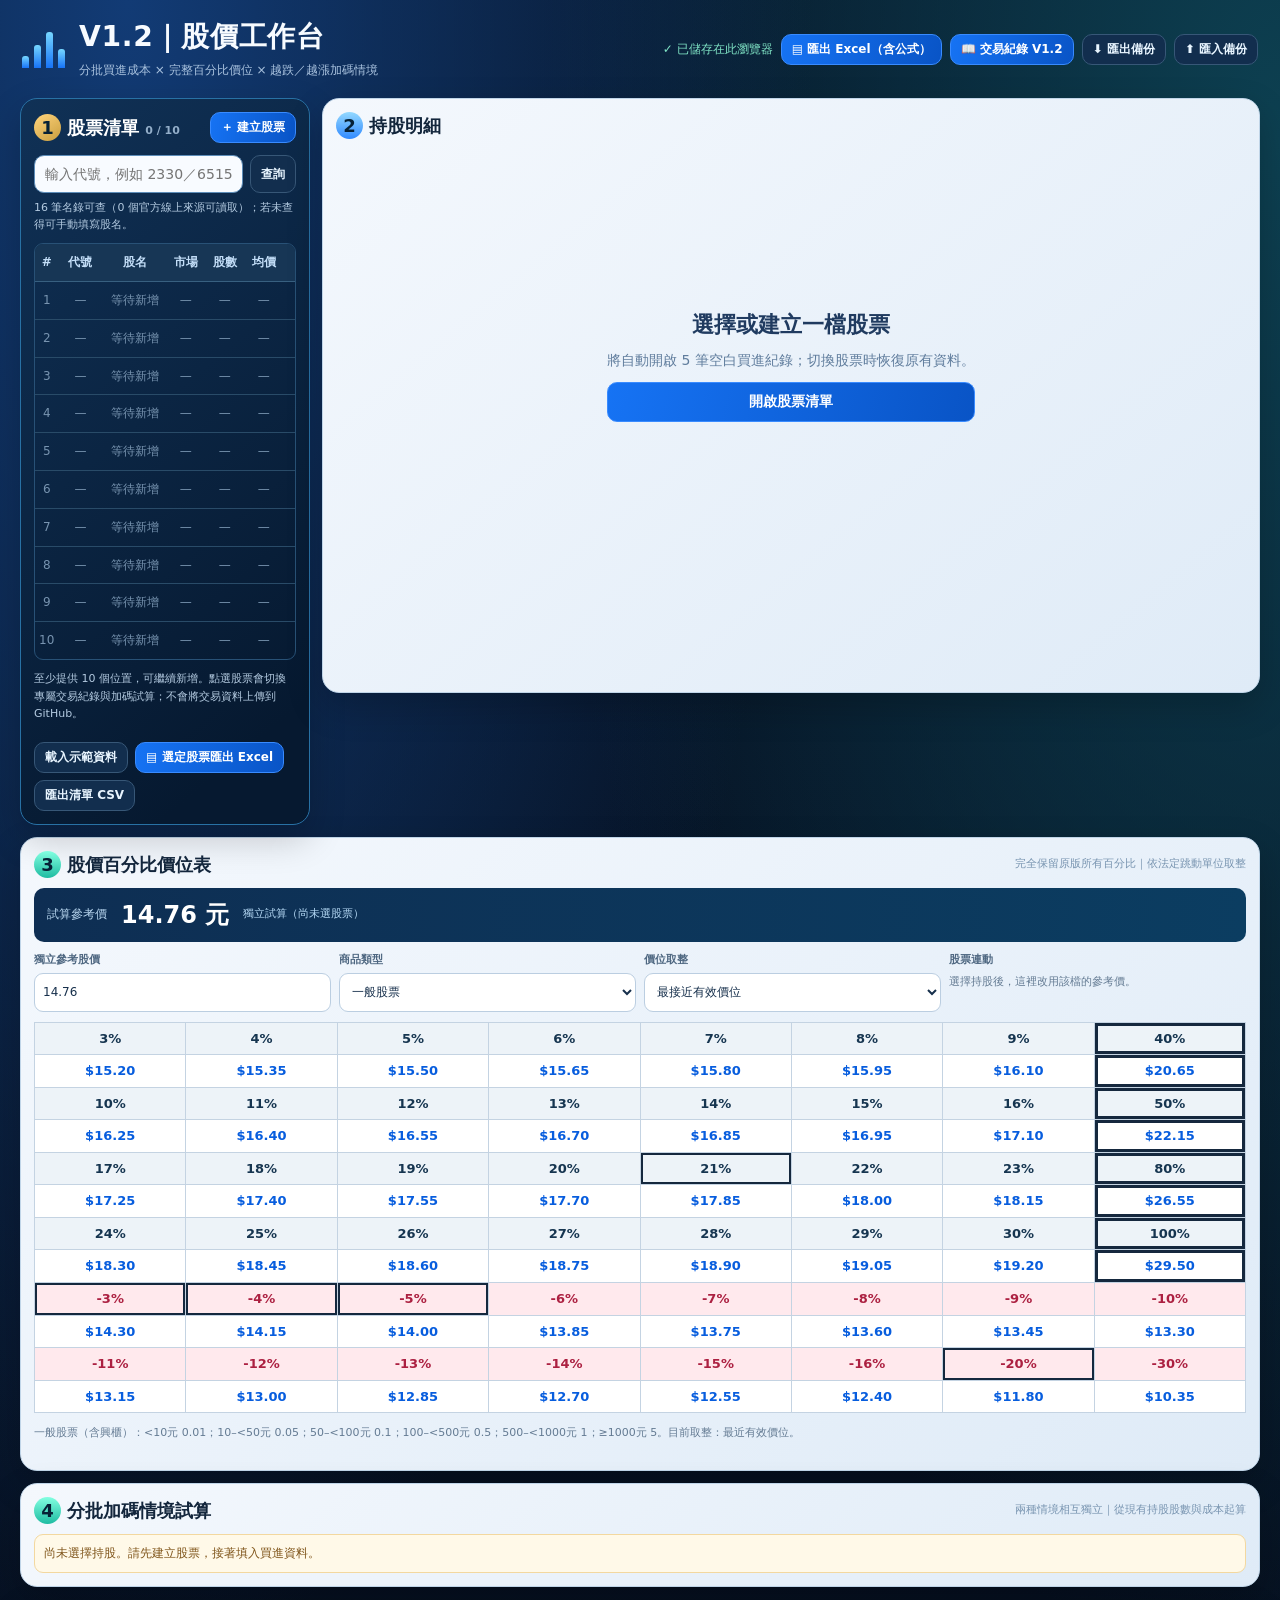
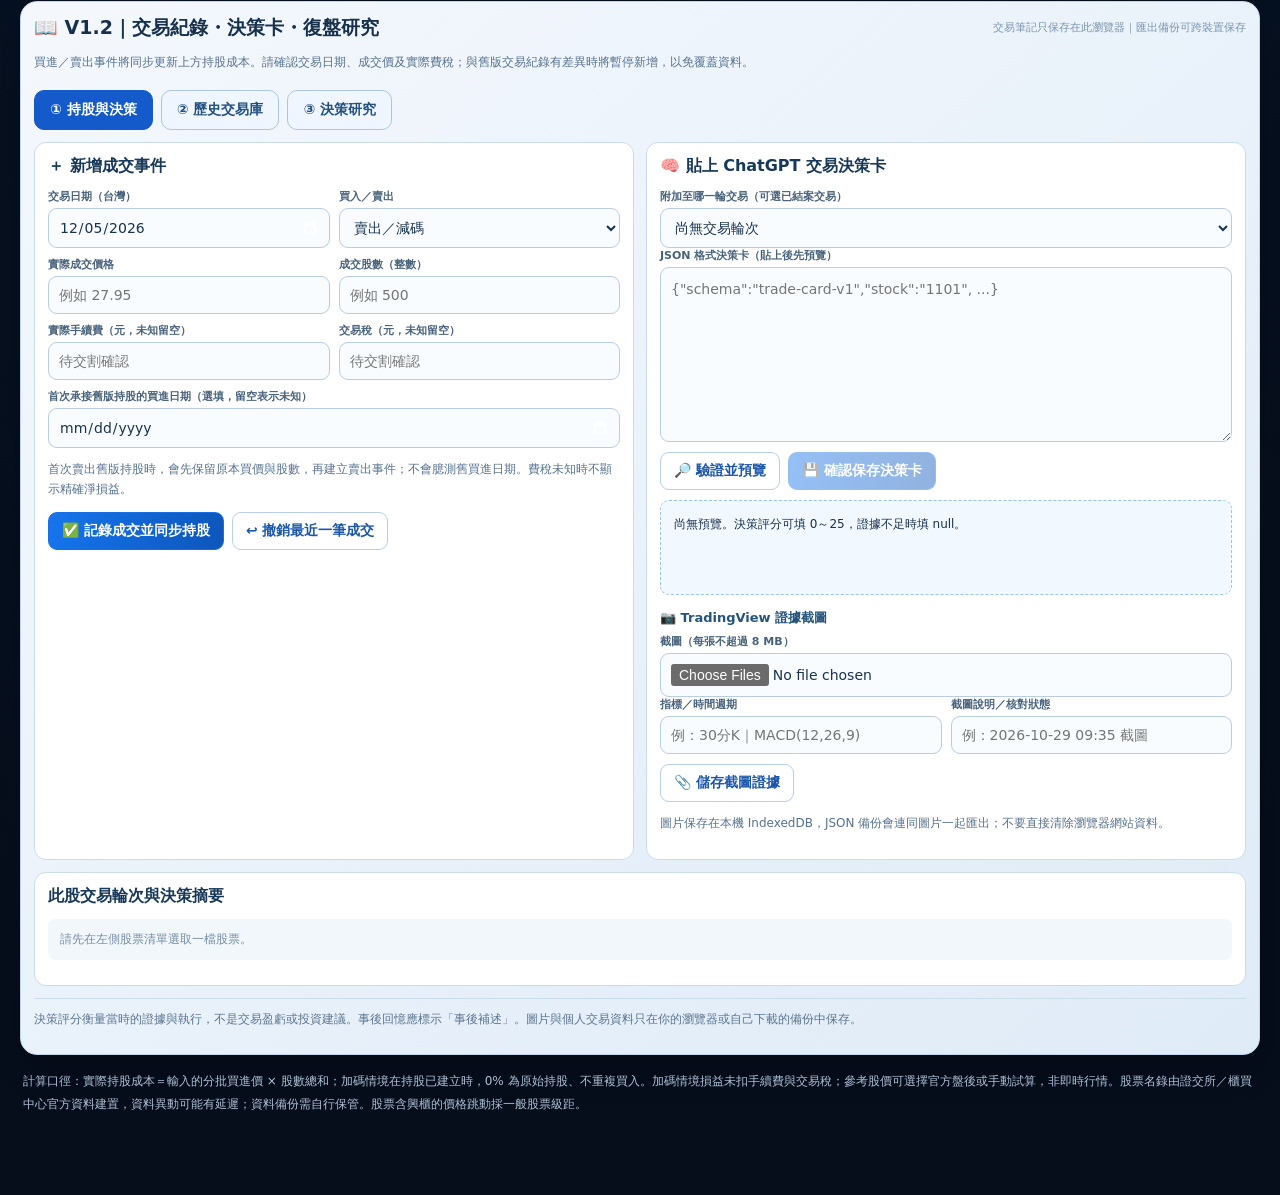
<file: index.html>
<!doctype html>
<html lang="zh-Hant">
<head>
<meta charset="utf-8">
<meta name="viewport" content="width=device-width, initial-scale=1, viewport-fit=cover">
<meta name="theme-color" content="#081426">
<meta name="description" content="台股持股管理、分批買進加權成本與漲跌百分比模擬工作台">
<title>V1.2 股價工作台｜交易紀錄・決策卡・復盤研究</title>
<style>
:root{color-scheme:dark;--bg:#061021;--navy:#102846;--deep:#08182e;--slate:#193755;--line:#254766;--accent:#57b6ff;--blue:#0867e8;--green:#10d49f;--red:#ff6676;--ink:#13263c;--mute:#7894b0;--white:#f7fbff;--light:#eaf2fc;--card:#fff;--cell:#edf3fa;--radius:17px;--shadow:0 14px 36px #0003}
*{box-sizing:border-box}html{scroll-behavior:smooth}body{margin:0;background:radial-gradient(ellipse at 10% 0%,#123b75 0%,transparent 42%),radial-gradient(ellipse at 100% 5%,#0d4051 0%,transparent 41%),linear-gradient(165deg,#07162a,#060d1b 90%);color:var(--white);font-family:Inter,"Noto Sans TC","PingFang TC","Microsoft JhengHei",system-ui,sans-serif;font-size:14px;font-variant-numeric:tabular-nums;min-height:100vh}
button,input,select{font:inherit}button{cursor:pointer}button:disabled{cursor:not-allowed;opacity:.5}input,select{min-width:0}.shell{max-width:1560px;margin:auto;padding:18px 20px 65px}.topbar{display:flex;align-items:center;justify-content:space-between;gap:18px;padding:0 2px 18px}.brand{display:flex;align-items:center;gap:14px}.logo{display:flex;align-items:end;gap:5px;height:38px}.logo i{display:block;width:7px;border-radius:3px 3px 0 0;background:linear-gradient(#76d7ff,#1773f7)}.logo i:nth-child(1){height:12px}.logo i:nth-child(2){height:23px}.logo i:nth-child(3){height:36px}.logo i:nth-child(4){height:19px}h1{font-size:clamp(21px,2.2vw,30px);margin:0;font-weight:850;letter-spacing:.025em}.tagline{margin:5px 0 0;color:#aac3df;font-size:12px;line-height:1.6}.top-actions{display:flex;align-items:center;gap:8px;flex-wrap:wrap;justify-content:flex-end}.btn{border:1px solid #375777;background:#122e4e;color:#e8f5ff;border-radius:10px;padding:10px 14px;font-weight:750;min-height:39px;transition:.15s}.btn:hover{filter:brightness(1.17)}.btn.primary{background:linear-gradient(105deg,#1673f4,#0954c6);border-color:#398bff;color:white}.btn.ghost{background:#fff;border-color:#ccdcf0;color:#2157aa}.btn.soft{background:#e6f1ff;color:#1557ac;border-color:#a1c8ff}.btn.warn{border-color:#f2b9c0;color:#b4233a;background:#fff4f5}.btn.small{padding:6px 10px;min-height:31px;font-size:12px}.saving{font-size:12px;color:#80e5c6;white-space:nowrap}.dashboard{display:grid;grid-template-columns:minmax(280px,330px) minmax(0,1fr);gap:12px;align-items:start}.dark-panel{background:linear-gradient(140deg,#103156,#061930 87%);border:1px solid #2871a4;border-radius:var(--radius);box-shadow:var(--shadow);min-width:0}.light-panel{background:linear-gradient(140deg,#f4f8fd,#dfebf7);border:1px solid #c0d5e8;color:var(--ink);border-radius:var(--radius);padding:13px;min-width:0;box-shadow:var(--shadow)}.panel-head{display:flex;align-items:center;justify-content:space-between;gap:8px;flex-wrap:wrap;margin-bottom:12px}.panel-head h2,.panel-head h3{font-size:18px;margin:0;font-weight:850}.panel-head small{font-size:11px;color:var(--mute);line-height:1.5}.panel-head .subtle{color:#94afca}.number-badge{display:inline-grid;place-items:center;border-radius:50%;width:27px;height:27px;color:#062136;font-weight:900;background:linear-gradient(145deg,#ffd47d,#c99e3e);margin-right:6px}.number-badge.blue{background:linear-gradient(#94d9ff,#3089ff)}.number-badge.teal{background:linear-gradient(#83ffe1,#1ebca2)}.number-badge.rose{background:linear-gradient(#ffacb8,#ee6782)}
.watchlist{padding:13px;min-height:595px}.watchlist .panel-head h2{color:white}.searchline{display:flex;gap:7px;margin-bottom:7px}.lookup{flex:1;min-width:0;border-radius:10px;background:#f8fbff;border:1px solid #5d8db9;color:#122d4a;padding:10px;font-size:14px}.market-line{color:#b4cbe1;min-height:29px;font-size:11px;line-height:1.5}.watch-scroll{overflow-x:auto;max-width:100%;border-radius:9px;border:1px solid #285176}.watch-table{width:100%;border-collapse:collapse;table-layout:fixed;font-size:12px}.watch-table th{background:#173655;color:#c3def8;border-bottom:1px solid #386080}.watch-table td,.watch-table th{padding:10px 3px;text-align:center;overflow-wrap:anywhere;line-height:1.4}.watch-table tr{border-bottom:1px solid #294b68}.watch-table tr:last-child{border:0}.watch-table tbody tr[data-stock-id]{cursor:pointer}.watch-table tbody tr[data-stock-id]:hover{background:#1d4772}.watch-table tr.selected{background:linear-gradient(90deg,#0e6bee,#174eaa)}.watch-table td.name{font-weight:750}.watch-table .empty-slot{color:#7894b0}.icon-btn{background:transparent;color:inherit;border:0;font-size:15px;padding:4px;min-width:22px}.icon-btn:hover{color:#ff9ea8}.meta{font-size:11px;color:#b4cbe1;line-height:1.6;margin-top:10px}.muted{color:var(--mute)}.right-column{min-width:0}.detail{min-height:595px}.detail-grid{display:grid;grid-template-columns:minmax(175px,.65fr) minmax(0,1.3fr) minmax(175px,.75fr);gap:9px}.section-box{background:#fff;border:1px solid #c7d7e6;border-radius:12px;overflow:hidden;min-width:0}.section-top{padding:9px 10px;font-size:13px;font-weight:850;background:linear-gradient(95deg,#0b2e56,#0c496a);color:white}.summary-box{background:linear-gradient(135deg,#072a50,#0b2442);color:white;border:1px solid #21628b}.summary-box .section-top{background:transparent;color:#a2e5ff}.summary-inner{padding:10px}.summary-number{font-size:24px;font-weight:900;margin:8px 0 3px;overflow-wrap:anywhere}.summary-sub{font-size:12px;color:#b3cbe1;line-height:1.6}.stat-list{display:grid;gap:8px;padding:10px}.stat-row{display:flex;justify-content:space-between;align-items:baseline;gap:10px;padding-bottom:8px;border-bottom:1px solid #e0e9f3}.stat-row:last-child{border:0}.stat-row strong{font-size:16px;text-align:right}.stat-row span{color:#54708a;font-size:12px}.stat-row .gain{color:#007f63}.stat-row .loss{color:#d92d42}.purchase-wrap{padding:8px}.purchase-table{border-collapse:collapse;width:100%;table-layout:fixed;text-align:center;color:#17304c;font-size:12px}.purchase-table th{background:#e4edf7;color:#2b4663}.purchase-table th,.purchase-table td{border:1px solid #cbdbea;padding:5px 3px;overflow-wrap:anywhere}.purchase-table input{width:100%;padding:7px 5px;border:1px solid #bed0e2;border-radius:6px;background:#fbfdff;color:#1a3552;text-align:right;font-size:13px}.purchase-table input:focus,.field input:focus,.field select:focus{outline:2px solid #54a9f6;outline-offset:1px}.purchase-table .disabled-cost{color:#4d6880;font-weight:750;font-size:11px}.tools-row{display:flex;gap:7px;flex-wrap:wrap;align-items:center;padding:8px 0 0}.field-grid{display:grid;grid-template-columns:1.1fr .85fr 1.1fr .85fr;gap:9px;margin-bottom:12px}.field{display:flex;flex-direction:column;gap:5px;min-width:0}.field span{font-size:11px;color:#4e6781;font-weight:750;line-height:1.35}.field input,.field select{min-width:0;max-width:100%;width:100%;padding:10px 9px;border:1px solid #bbcee1;background:#fff;color:#17304c;border-radius:9px;font-size:14px;min-height:39px}.field.inline{flex-direction:row;align-items:center}.field.inline span{min-width:55px}.stock-title{display:flex;align-items:center;gap:9px;flex-wrap:wrap;font-size:20px;font-weight:900}.badge{padding:4px 7px;border-radius:7px;background:#d9eaff;color:#1453ad;font-size:11px}.badge.emerge{background:#fdf0c8;color:#7b5b04}.badge.etf{background:#d9f7ec;color:#047857}.section-note{font-size:11px;line-height:1.65;color:#647b93;min-height:22px}.select-empty{height:430px;display:grid;place-content:center;text-align:center;gap:12px;color:#607d9d;padding:20px}.select-empty strong{font-size:22px;color:#203b60}.flat-actions{display:flex;gap:8px;flex-wrap:wrap;margin-top:10px}
.calculator,.simulators{margin-top:12px}.calculator .panel-head,.simulators .panel-head{margin:0 0 10px}.price-hero{display:flex;align-items:center;gap:14px;flex-wrap:wrap;padding:11px 13px;background:linear-gradient(92deg,#0e2e53,#0b3d61);border-radius:10px;color:white;margin-bottom:11px}.hero-label{font-size:12px;color:#bbd9f2}.hero-price{font-size:24px;font-weight:900}.hero-desc{font-size:11px;color:#b5d9f5;line-height:1.5}.controlstrip{display:grid;grid-template-columns:repeat(4,minmax(0,1fr));gap:8px;margin-bottom:10px}.controlstrip .field input,.controlstrip .field select{font-size:12px;padding:8px}.pct-matrix{width:100%;border-collapse:collapse;table-layout:fixed;color:#163550;font-size:13px}.pct-matrix td{border:1px solid #c4d3e2;text-align:center;padding:7px 3px;min-width:0;overflow-wrap:anywhere;line-height:1.35}.pct-matrix tr:nth-child(4n+1) td,.pct-matrix tr:nth-child(4n+3) td{background:#edf3f8}.pct-matrix .up-head{background:#eef4fb;font-weight:850}.pct-matrix .down-head{background:#ffe9ed!important;color:#ac2041;font-weight:850}.pct-matrix .pct-price{color:#075dde;font-weight:850;background:#fff}.pct-matrix .focus{box-shadow:inset 0 0 0 2px #15283e}.pct-matrix .special{box-shadow:inset 0 0 0 3px #15283e}.pct-mobile{display:none}.pct-group-title{font-size:12px;font-weight:900;margin:10px 0 7px;color:#324f6d}.pct-cards{display:grid;grid-template-columns:repeat(4,minmax(0,1fr));gap:5px}.pct-card{border:1px solid #c7d6e6;border-radius:7px;overflow:hidden;text-align:center;min-width:0;background:white}.pct-card .pc-head{background:#e8f1fb;color:#204563;font-weight:800;padding:6px 2px;font-size:12px}.pct-card .pc-price{font-size:13px;font-weight:850;color:#0565e3;padding:7px 2px;overflow-wrap:anywhere}.pct-card.down .pc-head{background:#ffe5ea;color:#a42644}.pct-card.focus{outline:2px solid #253b55}.pct-card.special{outline:2px solid #253b55}
.simulator-grid{display:grid;grid-template-columns:repeat(2,minmax(0,1fr));gap:10px}.sim-panel{min-width:0;border:1px solid #cbdce9;border-radius:13px;overflow:hidden;background:white}.sim-header{display:flex;gap:9px;align-items:center;justify-content:space-between;padding:10px;flex-wrap:wrap;color:#0c3b46;background:linear-gradient(90deg,#d2f9f0,#effffc)}.sim-header.up{background:linear-gradient(90deg,#ffe5ed,#fff7f9);color:#893048}.sim-header strong{font-size:16px}.sim-header small{display:block;font-size:11px;margin-top:3px;line-height:1.45;color:#587387}.sim-toolbar{display:grid;grid-template-columns:1fr 1fr;gap:8px;padding:9px;background:#f5f9fd}.sim-toolbar .field input{font-size:12px;padding:7px}.scenario-scroller{max-width:100%;overflow-x:auto;border-top:1px solid #d2dfea;scrollbar-color:#8caecf #edf2f7;scrollbar-width:thin}.scenario-table{min-width:890px;width:100%;border-collapse:collapse;table-layout:fixed;color:#17304d;font-size:12px}.scenario-table th,.scenario-table td{border:1px solid #d5e1ec;padding:7px 4px;text-align:center;line-height:1.35;overflow-wrap:anywhere}.scenario-table th{background:#e5eff8;color:#183e5f;font-weight:800}.scenario-table th.group-header{background:#d5e3f2}.scenario-table .sticky-first{position:sticky;left:0;z-index:1;background:#f5f9fc}.scenario-table th.sticky-first{background:#dceaf5;z-index:2}.scenario-table .sticky-second{position:sticky;left:46px;z-index:1;background:#f5f9fc}.scenario-table th.sticky-second{background:#dceaf5;z-index:2}.scenario-table .gain{color:#008b68;font-weight:800}.scenario-table .loss{color:#d82d43;font-weight:800}.scenario-table .zero{color:#475569}.scenario-table tbody tr:hover td{background:#f2f8ff}.sim-cards{display:none;padding:8px}.sim-card{border:1px solid #cfdeec;border-radius:10px;background:#fff;margin-bottom:8px;overflow:hidden}.sim-card-main{display:grid;grid-template-columns:1fr 1fr 1fr;gap:6px;padding:9px}.sim-card-title{display:flex;justify-content:space-between;font-weight:850;background:#edf4fc;padding:9px 10px;gap:8px}.sim-card-title.down{background:#e1faf3}.sim-card-title.up{background:#fff0f3}.sim-card label{color:#667e95;font-size:11px;display:block}.sim-card strong{color:#173551;font-size:14px;overflow-wrap:anywhere}.sim-card strong.gain{color:#007f62}.sim-card strong.loss{color:#cd2c43}.sim-card details{padding:8px 10px;border-top:1px solid #d3e1ec;font-size:12px;color:#1c405c}.sim-card details summary{cursor:pointer;font-weight:800}.return-grid{display:grid;grid-template-columns:repeat(2,1fr);gap:7px;margin-top:8px}.return-box{border-radius:7px;background:#f0f6fc;padding:8px;font-size:11px}.return-box b{display:block;font-size:13px;margin-top:4px}.return-box b.gain{color:#008365}.return-box b.loss{color:#db2741}.scroll-hint{font-size:11px;color:#496b89;background:#eff6fc;padding:7px 10px;border-top:1px solid #d6e2ee}.footnote{color:#aec1d7;font-size:12px;line-height:1.85;padding:15px 3px}.footnote a{color:#9ed5ff}.notice{background:#fff9e8;border:1px solid #f3d89f;color:#80561b;padding:9px;border-radius:9px;font-size:12px;line-height:1.6}.feedback{font-size:12px;line-height:1.5;color:#e8d295}.mobile-tabs,.mobile-bottom{display:none}.empty-state{padding:20px;text-align:center;color:#597b98;background:#f4f9fd;border:1px dashed #b2c8da;border-radius:11px}.hide{display:none!important}.pct-placeholder{color:#587998;padding:25px;text-align:center}.toast{position:fixed;z-index:50;bottom:24px;left:50%;transform:translate(-50%,15px);background:#153958;color:white;border:1px solid #5f8ebd;border-radius:12px;padding:12px 18px;box-shadow:0 18px 35px #0005;opacity:0;pointer-events:none;transition:.2s;max-width:min(92vw,540px);line-height:1.5;font-size:13px}.toast.on{opacity:1;transform:translate(-50%,0)}.sr-only{position:absolute;width:1px;height:1px;padding:0;margin:-1px;overflow:hidden;clip:rect(0,0,0,0);white-space:nowrap;border:0}
@media(max-width:1280px){.dashboard{grid-template-columns:290px minmax(0,1fr)}.detail-grid{grid-template-columns:minmax(0,1fr) minmax(0,1.65fr)}.stats-panel{grid-column:1/-1}.stat-list{grid-template-columns:repeat(3,minmax(0,1fr))}.field-grid{grid-template-columns:repeat(2,minmax(0,1fr))}}
@media(max-width:950px){.dashboard{grid-template-columns:1fr}.watchlist{min-height:0}.detail{min-height:0}.detail-grid{grid-template-columns:minmax(0,1fr) minmax(0,1.4fr)}.simulator-grid{grid-template-columns:1fr}.watch-table td,.watch-table th{padding:8px 4px}}
@media(max-width:640px){.shell{padding:10px 10px calc(90px + env(safe-area-inset-bottom))}.topbar{gap:8px;align-items:flex-start;padding:5px 1px 12px}.brand{gap:9px}.logo{height:30px;gap:4px}.logo i{width:5px}.logo i:nth-child(3){height:28px}h1{font-size:18px}.tagline{font-size:10px;margin-top:3px;max-width:300px}.top-actions{gap:4px}.top-actions .btn{display:none}.top-actions .saving{font-size:10px}.dashboard{display:block}.light-panel{padding:9px;border-radius:13px}.dark-panel{border-radius:13px}.panel-head h2{font-size:16px}.watchlist{padding:10px;min-height:0}.watch-table{font-size:12px}.watch-table td,.watch-table th{padding:10px 4px}.mobile-bottom{position:fixed;z-index:35;bottom:0;left:0;right:0;height:calc(62px + env(safe-area-inset-bottom));padding:0 6px env(safe-area-inset-bottom);background:#071c33;border-top:1px solid #286092;display:grid;grid-template-columns:repeat(4,1fr);box-shadow:0 -8px 24px #0006}.mobile-bottom button{background:transparent;color:#91afcc;border:0;font-weight:800;font-size:11px;display:flex;flex-direction:column;justify-content:center;gap:4px;align-items:center}.mobile-bottom button strong{font-size:19px;line-height:1}.mobile-bottom button.active{color:#69c8ff;background:#123a63}.dashboard-panel,.calculator,.simulators{display:none}.mobile-view-list .list-pane,.mobile-view-detail .detail-pane,.mobile-view-calc .calculator,.mobile-view-sim .simulators{display:block}.mobile-view-detail .list-pane{display:none}.detail-grid{grid-template-columns:1fr}.stats-panel{grid-column:auto}.stat-list{grid-template-columns:repeat(2,minmax(0,1fr))}.stat-row{display:block;padding-bottom:5px}.stat-row strong{display:block;margin-top:4px;text-align:left}.field-grid{grid-template-columns:repeat(2,minmax(0,1fr))}.field input,.field select{font-size:14px}.purchase-table th,.purchase-table td{padding:5px 3px}.controlstrip{grid-template-columns:repeat(2,minmax(0,1fr))}.price-hero{padding:10px}.hero-price{font-size:22px}.pct-matrix{display:none}.pct-mobile{display:block}.pct-group-title{margin:13px 0 6px}.simulator-grid{grid-template-columns:1fr}.sim-toolbar{grid-template-columns:1fr 1fr}.scenario-scroller{display:none}.sim-cards{display:block}.mobile-tabs{display:flex;gap:5px;padding:8px 0}.mobile-tabs button{flex:1;padding:9px 3px;border:1px solid #b9d2ea;background:#e3effb;color:#244d72;font-size:12px;border-radius:8px;font-weight:800}.mobile-tabs button.active{background:#176fe8;border-color:#176fe8;color:white}@media(max-width:640px){.sim-panel.mobile-hide{display:none}}.scroll-hint{display:none}.saving{font-size:10px}.top-actions .mobile-menu{display:block;font-size:12px}.footnote{display:none}.toast{bottom:calc(73px + env(safe-area-inset-bottom))}.select-empty{height:360px}}
@media(min-width:641px){.mobile-menu{display:none!important}}
@media(max-width:385px){.pct-cards{grid-template-columns:repeat(3,minmax(0,1fr))}.field-grid{grid-template-columns:1fr 1fr}.stock-title{font-size:17px}}
@media print{body{background:white;color:#122a43}.shell{padding:0}.top-actions,.mobile-bottom,.btn,.watchlist .searchline,.watchlist .market-line{display:none}.dashboard{display:block}.dark-panel{box-shadow:none}.watchlist{background:white;color:#172e4a;min-height:0}.light-panel{box-shadow:none}.detail-grid{grid-template-columns:1fr 2fr 1fr}.simulator-grid{grid-template-columns:1fr}.scenario-scroller{overflow:visible}.scenario-table{min-width:0}.footnote{color:#37465a}}

.whatif-area{margin-top:16px;padding:12px;border-radius:12px;border:1px solid #bed7ef;background:#f4f9ff;color:#173a5b}
.whatif-area h3{font-size:15px;margin:0 0 6px;color:#0d457c}
.whatif-area h3 small{font-size:11px;font-weight:600;color:#3f718c}
.whatif-note{font-size:11px;line-height:1.65;margin:4px 0 10px;color:#50718b}
.whatif-totals{display:grid;grid-template-columns:repeat(3,minmax(0,1fr));gap:8px;margin:10px 0}
.whatif-total{border:1px solid #bfd6e8;border-radius:9px;background:white;padding:10px;min-width:0}
.whatif-total small{display:block;color:#67819c;font-size:11px;line-height:1.5}
.whatif-total strong{display:block;font-size:14px;color:#0c447b;margin-top:4px;overflow-wrap:anywhere}
.whatif-total.final{background:#e2f5ef;border-color:#a7dacc}
@media(max-width:760px){.whatif-totals{grid-template-columns:1fr}.whatif-area{padding:8px}.whatif-table{font-size:12px}}
</style>
<link rel="stylesheet" href="./stop_module.css">
<link rel="stylesheet" href="./journal_module.css">
</head>
<body class="mobile-view-list">
<div class="shell">
<header class="topbar"><div class="brand"><div class="logo" aria-hidden="true"><i></i><i></i><i></i><i></i></div><div><h1>V1.2｜股價工作台</h1><p class="tagline">分批買進成本 × 完整百分比價位 × 越跌／越漲加碼情境</p></div></div><div class="top-actions"><span class="saving" id="saveIndicator">正式版 V1.2｜資料儲存於本機瀏覽器</span><button class="btn primary small" id="xlsxBtn" title="將目前選定股票的持股紀錄、百分比及兩種加碼試算匯出成含公式 Excel">▤ 匯出 Excel（含公式）</button><button class="btn primary small" id="journalShowBtn">📖 交易紀錄 V1.2</button><button class="btn small" id="exportBtn">⬇ 匯出備份</button><button class="btn small" id="importBtn">⬆ 匯入備份</button><button class="btn small mobile-menu" id="quickMenu">⋯ 更多</button><input id="importFile" type="file" accept="application/json,.json" class="hide" aria-label="匯入備份檔"></div></header>
<div class="dashboard">
 <aside class="dark-panel watchlist list-pane dashboard-panel" id="stockListSection"><div class="panel-head"><h2><span class="number-badge">1</span>股票清單 <small class="subtle" id="slotCount">0 / 10</small></h2><button id="addStockBtn" class="btn primary small">＋ 建立股票</button></div>
  <label class="sr-only" for="stockCode">輸入代號</label><div class="searchline"><input id="stockCode" class="lookup" placeholder="輸入代號，例如 2330／6515／6987" autocomplete="off" maxlength="12"><button id="lookupBtn" class="btn small">查詢</button></div>
  <div id="lookupHint" class="market-line" role="status">正在載入股票名錄…</div><div id="stockSuggestions" class="meta"></div>
  <div class="watch-scroll"><table class="watch-table"><colgroup><col style="width:9%"><col style="width:17%"><col style="width:25%"><col style="width:14%"><col style="width:16%"><col style="width:14%"><col style="width:5%"></colgroup><thead><tr><th>#</th><th>代號</th><th>股名</th><th>市場</th><th>股數</th><th>均價</th><th><span class="sr-only">刪除</span></th></tr></thead><tbody id="stockRows"></tbody></table></div>
  <p class="meta">至少提供 10 個位置，可繼續新增。點選股票會切換專屬交易紀錄與加碼試算；不會將交易資料上傳到 GitHub。</p>
  <div class="tools-row"><button class="btn small" id="demoBtn">載入示範資料</button><button class="btn primary small" id="xlsxListBtn">▤ 選定股票匯出 Excel</button><button class="btn small" id="csvBtn">匯出清單 CSV</button></div>
 </aside>
 <section class="light-panel detail detail-pane dashboard-panel" id="detailSection"><div class="panel-head"><h2><span class="number-badge blue">2</span><span id="stockHeading">持股明細</span></h2><span class="section-note" id="stockBadge"></span></div><div id="emptyDetail" class="select-empty"><strong>選擇或建立一檔股票</strong><span>將自動開啟 5 筆空白買進紀錄；切換股票時恢復原有資料。</span><button class="btn primary" id="gotoListBtn">開啟股票清單</button></div>
 <div id="detailBody" class="hide"><div class="field-grid"><label class="field"><span>股名（資料源無法辨識時可手動填入）</span><input id="stockName" placeholder="股名" maxlength="60"></label><label class="field"><span>商品類型</span><select id="stockKind"><option value="stock">一般股票</option><option value="etf">ETF</option></select></label><label class="field"><span>參考股價（可手動模擬）</span><input id="referencePrice" type="number" min="0.01" step="any" inputmode="decimal" placeholder="例如 1025"></label><label class="field"><span>參考價來源</span><select id="refMode"><option value="auto">使用最新盤後價</option><option value="manual">使用手動參考價</option></select></label><label class="field"><span>價位取整方式</span><select id="rounding"><option value="nearest">最接近有效價位</option><option value="outward">上漲向上／下跌向下</option><option value="floor">一律向下</option><option value="ceil">一律向上</option><option value="raw">不修正</option></select></label></div>
 <p id="quoteLine" class="section-note" style="margin:0 0 10px;font-weight:800">官方盤後價讀取中（不代表即時價格）</p>
 <div class="detail-grid"><section class="section-box summary-box"><div class="section-top">▣ 選定股票</div><div class="summary-inner"><div id="summaryStock" style="font-weight:850;font-size:18px">—</div><div class="summary-sub" id="summaryMarket">—</div><div class="summary-number" id="summaryRef">—</div><div class="summary-sub">目前用於百分比與市值的試算價格（非即時行情）</div><div id="validTickNotice" class="summary-sub" style="margin-top:14px"></div></div></section>
 <section class="section-box"><div class="section-top">▣ 分批買進紀錄（預設 5 筆）</div><div class="purchase-wrap"><table class="purchase-table"><colgroup><col style="width:12%"><col style="width:30%"><col style="width:25%"><col style="width:24%"><col style="width:9%"></colgroup><thead><tr><th>序</th><th>價格（元）</th><th>股數</th><th>投入成本</th><th>刪</th></tr></thead><tbody id="purchaseRows"></tbody></table><div class="tools-row"><button class="btn primary small" id="xlsxDetailBtn">▤ 匯出含公式 Excel</button><button class="btn soft small" id="addPurchaseBtn">＋ 增加一筆</button><button class="btn ghost small" id="resetPurchaseBtn">清空買進資料</button></div><p class="section-note" id="purchaseWarning"></p>
 <div id="whatIfArea" class="whatif-area hide" aria-label="假設加碼成本試算">
  <h3>🧮 假設加碼試算 <small>只試算、不記帳</small></h3>
  <p class="whatif-note">尚未持股可先試算首次建倉；已有持股則可試算後續加碼。這些假設交易不會改變實際持股、交易台帳、A／B 停利基準或已實現損益。</p>
  <div class="purchase-wrap"><table class="purchase-table whatif-table"><colgroup><col style="width:12%"><col style="width:30%"><col style="width:25%"><col style="width:24%"><col style="width:9%"></colgroup><thead><tr><th>序</th><th>假設買價（元）</th><th>假設股數</th><th>預計投入成本</th><th>刪</th></tr></thead><tbody id="whatIfRows"></tbody></table></div>
  <div class="tools-row"><button class="btn soft small" type="button" id="whatIfAdd">＋ 增加一筆假設</button><button class="btn ghost small" type="button" id="whatIfClear">清空假設</button></div>
  <div id="whatIfTotals" class="whatif-totals" aria-live="polite"></div>
  <p id="whatIfWarning" class="section-note"></p>
 </div></div></section>
 <section class="section-box stats-panel"><div class="section-top">▣ 持股統計（實際輸入）</div><div class="stat-list"><div class="stat-row"><span>累積股數</span><strong id="statQty">—</strong></div><div class="stat-row"><span>持有總成本</span><strong id="statCost">—</strong></div><div class="stat-row"><span>加權均價</span><strong id="statAvg">—</strong></div><div class="stat-row"><span>參考市值</span><strong id="statMarketValue">—</strong></div><div class="stat-row"><span>帳面損益</span><strong id="statPnL">—</strong></div><div class="stat-row"><span>損益率</span><strong id="statReturn">—</strong></div></div></section></div>
 </div></section>
</div>
<section class="light-panel stop-section" id="stopSection">
  <div class="panel-head"><h2><span class="number-badge rose">S</span>賭博式停利｜A、B 雙方案</h2><small>盤後資料 × 前日生效門檻 × 含費稅保本價</small></div>
  <div class="stop-brief"><div><strong id="stopStock">—</strong><br><span id="stopDataStatus">行情載入中</span></div><span>📌 正式出場判斷僅採已核對日期的盤後價；盤中不產生觸發。</span></div>
  <div class="stop-tools"><label class="field"><span>策略模式（A、B 各自比較）</span><select id="stopMode"><option value="protected">獲利保護：停利門檻只升不降</option><option value="original">原始公式：每日收盤重新計算</option></select></label><button class="btn primary small" id="stopStart">建立停利基準</button><button class="btn small" id="stopClear">清除停利基準</button><button class="btn small" id="stopRefresh">↻ 重新讀取盤後資料</button><button class="btn primary small" id="stopRequestUpdate">⚡ 一鍵請求更新</button></div>
  <div id="quoteFreshnessNotice" class="quote-freshness hide" role="status" aria-live="polite"></div>
  <div id="refreshRequestStatus" class="refresh-request-note" role="status" aria-live="polite">「重新讀取」僅載入已發布資料；「一鍵請求更新」可透過安全服務啟動盤後抓取。</div>
  <div class="stop-metrics" id="stopCalculation"></div>
  <div class="stop-signals" id="stopSignals"></div>
  <div class="stop-note important" id="stopWarning">選擇股票後，顯示停利計算。</div>
  <div class="stop-fees"><label class="field"><span>買進手續費 %（預設 0.1425）</span><input id="stopBuyFee" type="number" step="any" min="0" max="3" value="0.1425"></label><label class="field"><span>賣出手續費 %</span><input id="stopSellFee" type="number" step="any" min="0" max="3" value="0.1425"></label><label class="field" id="stopStockTaxWrap"><span>股票證交稅 %（預設 0.3）</span><input id="stopStockTax" type="number" step="any" min="0" max="3" value="0.3"></label><label class="field" id="stopEtfTaxWrap"><span>ETF 證交稅 %（預設 0.1；特殊商品請自調）</span><input id="stopEtfTax" type="number" step="any" min="0" max="3" value="0.1"></label></div>
  <p id="stopMeta" class="stop-note">費稅為估算；不含手續費最低收費與個別折扣。新建基準後方可判斷隔日停利。</p>
</section>
<section class="light-panel calculator" id="calcSection"><div class="panel-head"><h2><span class="number-badge teal">3</span>股價百分比價位表</h2><small>完全保留原版所有百分比｜依法定跳動單位取整</small></div>
 <div class="price-hero"><span class="hero-label">試算參考價</span><strong class="hero-price" id="calcPrice">14.76 元</strong><span class="hero-desc" id="calcStock">獨立試算（尚未選股票）</span></div>
 <div id="standaloneControls" class="controlstrip"><label class="field"><span>獨立參考股價</span><input id="standalonePrice" type="number" min="0.01" step="any" value="14.76" inputmode="decimal"></label><label class="field"><span>商品類型</span><select id="standaloneKind"><option value="stock">一般股票</option><option value="etf">ETF</option></select></label><label class="field"><span>價位取整</span><select id="standaloneRounding"><option value="nearest">最接近有效價位</option><option value="outward">上漲向上／下跌向下</option><option value="floor">一律向下</option><option value="ceil">一律向上</option><option value="raw">不修正</option></select></label><div class="field"><span>股票連動</span><div class="section-note">選擇持股後，這裡改用該檔的參考價。</div></div></div>
 <div id="pctGrid" class="pct-matrix-wrapper"><table class="pct-matrix" aria-label="所有百分比價位"><tbody id="percentDesktop"></tbody></table><div id="percentMobile" class="pct-mobile"></div></div><div id="pctEmpty" class="pct-placeholder hide">這檔股票尚未取得盤後價且未輸入手動參考價。請切到「持股明細」確認價格來源。</div><p class="section-note" id="tickRuleLine">一般股票的跳動單位依價位級距計算；ETF 則採不同級距。</p>
</section>
<section class="light-panel simulators" id="simSection"><div class="panel-head"><h2><span class="number-badge teal">4</span>分批加碼情境試算</h2><small>兩種情境相互獨立｜從現有持股股數與成本起算</small></div><div id="simNote" class="notice">尚未選擇持股。可先使用上方百分比表；新增股票後才能進行連動模擬。</div>
 <div class="mobile-tabs"><button type="button" class="active" data-simtab="down">↓ 越跌越買</button><button type="button" data-simtab="up">↑ 越漲越買</button></div>
 <div class="simulator-grid" id="simGrid">
 <section class="sim-panel" id="downPanel"><div class="sim-header"><div><strong>↓ 越跌越買</strong><small>跌至指定階段逐筆加碼，並觀察回漲損益</small></div><span class="badge">風險情境</span></div><div class="sim-toolbar"><label class="field"><span>加碼階梯 %（以逗號分隔）</span><input id="downSteps" value="0,-3,-5,-10,-15,-20,-30" aria-label="下跌百分比階梯"></label><label class="field"><span>每階預計加碼股數</span><input id="downQty" type="number" min="1" step="1" inputmode="numeric" value="1000"></label></div><div class="scenario-scroller"><table class="scenario-table" id="downTable"></table></div><div class="sim-cards" id="downCards"></div><div class="scroll-hint">⇆ 表格可橫向捲動；左側「序／階段」固定顯示。</div></section>
 <section class="sim-panel" id="upPanel"><div class="sim-header up"><div><strong>↑ 越漲越買</strong><small>漲至指定階段逐筆加碼，並觀察回跌損益</small></div><span class="badge">風險情境</span></div><div class="sim-toolbar"><label class="field"><span>加碼階梯 %（以逗號分隔）</span><input id="upSteps" value="0,3,5,10,15,20,30" aria-label="上漲百分比階梯"></label><label class="field"><span>每階預計加碼股數</span><input id="upQty" type="number" min="1" step="1" inputmode="numeric" value="1000"></label></div><div class="scenario-scroller"><table class="scenario-table" id="upTable"></table></div><div class="sim-cards" id="upCards"></div><div class="scroll-hint">⇆ 表格可橫向捲動；手機版可展開各階段的回漲／回跌損益。</div></section></div>
</section>
<section class="light-panel journal-section" id="journalSection" aria-label="交易紀錄與決策研究">
 <div class="panel-head"><h2>📖 V1.2｜交易紀錄・決策卡・復盤研究</h2><small>交易筆記只保存在此瀏覽器｜匯出備份可跨裝置保存</small></div>
 <p class="j-notice">買進／賣出事件將同步更新上方持股成本。請確認交易日期、成交價及實際費稅；與舊版交易紀錄有差異時將暫停新增，以免覆蓋資料。</p><p id="journalStorageWarning" class="j-warning"></p>
 <div class="j-tabs"><button type="button" class="j-tab active" id="journalTabcurrent">① 持股與決策</button><button type="button" class="j-tab" id="journalTabhistory">② 歷史交易庫</button><button type="button" class="j-tab" id="journalTabresearch">③ 決策研究</button></div>
 <section id="journalPanecurrent"><div class="j-columns">
  <div class="j-box"><h3>＋ 新增成交事件</h3><div class="j-fields">
   <label class="j-field"><span>交易日期（台灣）</span><input id="journalDate" type="date"></label><label class="j-field"><span>買入／賣出</span><select id="journalSide"><option value="sell">賣出／減碼</option><option value="buy">買進／加碼</option></select></label>
   <label class="j-field"><span>實際成交價格</span><input id="journalPrice" type="number" min="0.01" step="any" placeholder="例如 27.95"></label><label class="j-field"><span>成交股數（整數）</span><input id="journalQty" type="number" min="1" step="1" placeholder="例如 500"></label>
   <label class="j-field"><span>實際手續費（元，未知留空）</span><input id="journalFee" type="number" min="0" step="any" placeholder="待交割確認"></label><label class="j-field"><span>交易稅（元，未知留空）</span><input id="journalTax" type="number" min="0" step="any" placeholder="待交割確認"></label>
   <label class="j-field wide"><span>首次承接舊版持股的買進日期（選填，留空表示未知）</span><input id="journalBaselineDate" type="date"></label></div>
   <p class="j-notice">首次賣出舊版持股時，會先保留原本買價與股數，再建立賣出事件；不會臆測舊買進日期。費稅未知時不顯示精確淨損益。</p><div class="j-actions"><button type="button" class="j-primary" id="journalAddTrade">✅ 記錄成交並同步持股</button><button type="button" class="j-outline" id="journalUndoTrade">↩ 撤銷最近一筆成交</button></div>
   <p id="journalStatus" class="j-notice" role="status"></p>
  </div>
  <div class="j-box"><h3>🧠 貼上 ChatGPT 交易決策卡</h3><label class="j-field"><span>附加至哪一輪交易（可選已結案交易）</span><select id="journalTargetRound"></select></label><label class="j-field"><span>JSON 格式決策卡（貼上後先預覽）</span><textarea id="journalPaste" spellcheck="false" placeholder='{"schema":"trade-card-v1","stock":"1101", ...}'></textarea></label>
   <div class="j-actions"><button type="button" class="j-outline" id="journalPreviewBtn">🔎 驗證並預覽</button><button type="button" class="j-primary" id="journalSaveCard" disabled>💾 確認保存決策卡</button></div>
   <div id="journalPreview" class="j-preview" aria-live="polite">尚無預覽。決策評分可填 0～25，證據不足時填 null。</div>
   <h4>📷 TradingView 證據截圖</h4><label class="j-field"><span>截圖（每張不超過 8 MB）</span><input id="journalImageFiles" type="file" accept="image/png,image/jpeg,image/webp" multiple></label>
   <div class="j-fields"><label class="j-field"><span>指標／時間週期</span><input id="journalTimeframe" placeholder="例：30分K｜MACD(12,26,9)"></label><label class="j-field"><span>截圖說明／核對狀態</span><input id="journalImageNote" placeholder="例：2026-10-29 09:35 截圖"></label></div>
   <div class="j-actions"><button type="button" class="j-outline" id="journalUpload">📎 儲存截圖證據</button></div><p class="j-notice">圖片保存在本機 IndexedDB，JSON 備份會連同圖片一起匯出；不要直接清除瀏覽器網站資料。</p>
  </div>
 </div><div class="j-box"><h3>此股交易輪次與決策摘要</h3><div id="journalCurrent"></div></div></section>
 <section id="journalPanehistory" class="hide"><div class="j-box"><h3>📂 歷史交易檔案庫</h3><input class="j-search" id="journalSearch" placeholder="搜尋代號、股名、決策理由與標籤（跨股票）"><div id="journalHistory"></div></div><div class="j-box" id="journalHistoryDetail"></div></section>
 <section id="journalPaneresearch" class="hide"><div class="j-box"><h3>🔎 依決策問題跨股票檢視</h3><p class="j-notice">依決策卡的 tags 自動分類；未累積足夠樣本，不顯示具有誤導性的勝率或策略效果。</p><div id="journalResearch"></div></div></section>
 <p class="j-foot">決策評分衡量當時的證據與執行，不是交易盈虧或投資建議。事後回憶應標示「事後補述」。圖片與個人交易資料只在你的瀏覽器或自己下載的備份中保存。</p>
</section>

<footer class="footnote">計算口徑：實際持股成本＝輸入的分批買進價 × 股數總和；加碼情境在持股已建立時，0% 為原始持股、不重複買入。加碼情境損益未扣手續費與交易稅；參考股價可選擇官方盤後或手動試算，非即時行情。股票名錄由證交所／櫃買中心官方資料建置，資料異動可能有延遲；資料備份需自行保管。股票含興櫃的價格跳動採一般股票級距。</footer>
</div>
<nav class="mobile-bottom" aria-label="手機主選單"><button data-view="list" class="active"><strong>▦</strong>股票清單</button><button data-view="detail"><strong>▣</strong>持股明細</button><button data-view="calc"><strong>▥</strong>百分比表</button><button data-view="sim"><strong>▤</strong>加碼試算</button><button data-view="journal"><strong>📖</strong>交易研究</button></nav>
<div id="toast" class="toast" role="status" aria-live="polite"></div>


<script src="./excel_export.js"></script>
<script src="./refresh_config.js"></script>
<script>
// V1.2 安全匯入復原護欄：若上次匯入在寫入三份文字資料的中途中斷，先還原舊值再載入模組。
(()=>{
 const markerKey='tw-stock-workbench-import-guard-v12';
 try{
  const raw=localStorage.getItem(markerKey);if(!raw)return;
  const mark=JSON.parse(raw),keys=['tw-stock-workbench-v12','tw-stock-workbench-stops-v12','tw-stock-workbench-journal-v12'];
  if(mark?.version!==1||!mark.old||!keys.every(k=>Object.prototype.hasOwnProperty.call(mark.old,k)))throw Error('復原資訊不完整');
  for(const k of keys){if(mark.old[k]===null)localStorage.removeItem(k);else localStorage.setItem(k,mark.old[k]);}
  localStorage.removeItem(markerKey);window.__v12RecoveredImport=true;
 }catch(e){window.__v12ImportBlocked=true;alert('⚠ 上次備份匯入中斷，本機資料未能自動還原。請勿繼續操作；請保留原備份並回報：'+e.message);}
})();
</script>
<script src="./stop_module.js"></script>
<script src="./journal_module.js"></script>
<script>
'use strict';
(()=>{
const KEY='tw-stock-workbench-v12';
const $=id=>document.getElementById(id);
const defaults=()=>({version:2,selected:null,stocks:[],standalone:{reference:'14.76',kind:'stock',rounding:'nearest'}});
let state=loadState(), directory=new Map(),lookupStatus='載入名錄中…',mobileTab='down', saveTimer;
const gridRows=[[3,4,5,6,7,8,9,40],[10,11,12,13,14,15,16,50],[17,18,19,20,21,22,23,80],[24,25,26,27,28,29,30,100],[-3,-4,-5,-6,-7,-8,-9,-10],[-11,-12,-13,-14,-15,-16,-20,-30]];
const mobileUp=[...Array.from({length:28},(_,i)=>i+3),40,50,80,100];
const mobileDown=[...Array.from({length:14},(_,i)=>-i-3),-20,-30];
const n=v=>{if(v===''||v===null||v===undefined)return NaN;const x=Number(v);return Number.isFinite(x)?x:NaN};
const clean=v=>Number.isFinite(v)?Math.round((v+Number.EPSILON)*100)/100:0;
const fmt=(v,d=2)=>Number.isFinite(v)?v.toLocaleString('zh-TW',{minimumFractionDigits:d,maximumFractionDigits:d}):'—';
const money=v=>Number.isFinite(v)?'$'+fmt(v):'—';
const pct=v=>Number.isFinite(v)?fmt(100*v)+'%':'—';
const signed=v=>!Number.isFinite(v)?'—':(v>0?'+':'')+fmt(v);
const pcls=v=>!Number.isFinite(v)||Math.abs(v)<1e-8?'zero':v>0?'gain':'loss';
const html=s=>String(s??'').replace(/[&<>"']/g,c=>({'&':'&amp;','<':'&lt;','>':'&gt;','"':'&quot;',"'":'&#39;'}[c]));
const id=()=>typeof crypto!=='undefined'&&crypto.randomUUID?crypto.randomUUID():'id'+Date.now()+Math.random().toString(36).slice(2);
function seedBuys(){return Array.from({length:5},()=>({price:'',qty:''}));}
function newStock(code,name,market,kind){return {id:id(),code,name:name||'',market:market||'待確認',kind:kind||(/^00\d{3,5}[A-Za-z]?$/.test(code)?'etf':'stock'),reference:'',rounding:'nearest',buys:seedBuys(),downSteps:'0,-3,-5,-10,-15,-20,-30',upSteps:'0,3,5,10,15,20,30',downQty:'1000',upQty:'1000',refMode:'auto'};}
function loadState(){try{const j=JSON.parse(localStorage.getItem(KEY)||'null');if(j&&j.version===2&&Array.isArray(j.stocks)&&j.stocks.length<=200&&typeof j.standalone==='object')return j;}catch(e){console.warn('載入本機紀錄失敗',e);}return defaults();}
function save(){try{localStorage.setItem(KEY,JSON.stringify(state));$('saveIndicator').textContent='✓ 已儲存在此瀏覽器';clearTimeout(saveTimer);saveTimer=setTimeout(()=>$('saveIndicator').textContent='正式版 V1.2｜資料儲存於本機瀏覽器',1400);}catch(e){$('saveIndicator').textContent='⚠ 儲存失敗';toast('無法儲存。請確認瀏覽器儲存空間或無痕模式。');}}
function current(){return state.stocks.find(s=>s.id===state.selected)||null;}
function toast(msg){$('toast').textContent=msg;$('toast').classList.add('on');clearTimeout(toast._t);toast._t=setTimeout(()=>$('toast').classList.remove('on'),4000);}
function holding(s){let qty=0,cost=0,incomplete=0;for(const b of s.buys){if(b.price===''&&b.qty==='')continue;const price=n(b.price),amount=n(b.qty);if(!(price>0&&Number.isInteger(amount)&&amount>0)){incomplete++;continue;}qty+=amount;cost+=price*amount;}return{qty,cost,avg:qty?cost/qty:0,incomplete};}
// Fixed tick grid in cents; floor/ceil search across adjoining price bands avoids boundary errors.
function tickBands(kind){return kind==='etf'?[[0,5000,1],[5000,Infinity,5]]:[[0,1000,1],[1000,5000,5],[5000,10000,10],[10000,50000,50],[50000,100000,100],[100000,Infinity,500]];}
function priceNeighbors(raw,kind){const x=raw*100;let low=NaN,high=NaN;for(const [lo,hi,tick]of tickBands(kind)){const min=lo;const max=hi===Infinity?Infinity:hi-tick;const down=Math.floor((x+1e-8)/tick)*tick;const up=Math.ceil((x-1e-8)/tick)*tick;const a=Math.min(max,Math.max(min,down));const b=Math.min(max,Math.max(min,up));if(a<=x+1e-7&&(Number.isNaN(low)||a>low))low=a;if(b>=x-1e-7&&(Number.isNaN(high)||b<high))high=b;}
 // Also consider band starting prices, which can be the nearest valid price at a boundary.
 for(const [lo] of tickBands(kind)){if(lo<=x+1e-7&&(Number.isNaN(low)||lo>low))low=lo;if(lo>=x-1e-7&&(Number.isNaN(high)||lo<high))high=lo;}
 return{low:low/100,high:high/100};}
function priceAt(base,change,kind,rounding){const raw=base*(1+change/100);if(change===0||!(raw>=0)||rounding==='raw')return raw;const {low,high}=priceNeighbors(raw,kind);if(rounding==='floor')return low;if(rounding==='ceil')return high;if(rounding==='outward')return change<0?low:change>0?high:(Math.abs(raw-low)<=Math.abs(high-raw)?low:high);return Math.abs(raw-low)<Math.abs(high-raw)?low:high;}
function tickAt(p,kind){return tickBands(kind).find(([lo,hi])=>p*100>=lo-1e-7&&p*100<hi-1e-7)?.[2]/100||0.01;}
function parseSteps(raw,direction){const parts=String(raw).split(/[,，\s;；]+/).map(t=>t.trim()).filter(Boolean);let vals=parts.map(Number).filter(Number.isFinite).filter(v=>direction==='down'?v<=0&&v>=-99:v>=0&&v<=500);vals=[...new Set([0,...vals])];vals.sort((a,b)=>direction==='down'?b-a:a-b);return vals.slice(0,25);}
const embedded=[['2330','台積電','上市'],['2317','鴻海','上市'],['2454','聯發科','上市'],['2881','富邦金','上市'],['2308','台達電','上市'],['2345','智邦','上市'],['3706','神達','上市'],['6669','緯穎','上市'],['3017','奇鋐','上市'],['8299','群聯','上櫃'],['8996','高力','上市'],['6515','穎崴','上市'],['0050','元大台灣50','上市'],['0056','元大高股息','上市'],['00878','國泰永續高股息','上市'],['00929','復華台灣科技優息','上市']];
function normalizeEntry(row,market){const code=String(row.code??row.SecuritiesCompanyCode??row['公司代號']??row.Code??row['證券代號']??row['代號']??'').trim();const name=String(row.name??row.CompanyAbbreviation??row['公司簡稱']??row['公司名稱']??row.Name??row['證券名稱']??row['名稱']??'').trim();if(!/^[A-Z0-9]{4,8}$/i.test(code)||!name)return null;return {code,name,market:row.market||market,kind:row.kind||(/^00[0-9A-Z]{2,6}$/i.test(code)?'etf':'stock')};}
function mergeDirectory(rows,market){let count=0;for(const row of rows){const entry=normalizeEntry(row,market);if(entry){directory.set(entry.code.toUpperCase(),entry);count++;}}return count;}
async function getJson(url,ms=12000){const ctrl=new AbortController();const timer=setTimeout(()=>ctrl.abort(),ms);try{const res=await fetch(url,{signal:ctrl.signal,cache:'no-store'});if(!res.ok)throw new Error('HTTP '+res.status);const data=await res.json();if(!Array.isArray(data))throw new Error('不是陣列');return data;}finally{clearTimeout(timer);}}
async function loadDirectory(){let offline=directory.size;try{const data=await getJson('./stocks.json',7000);mergeDirectory(data,'資料檔');offline=directory.size;}catch(e){console.info('未載入靜態股票名錄',e.message);}updateDirectoryHint(`內建名錄 ${offline} 筆，連線更新上市／櫃／興櫃中…`);
 const sources=[['上市','https://openapi.twse.com.tw/v1/opendata/t187ap03_L'],['上櫃','https://www.tpex.org.tw/openapi/v1/mopsfin_t187ap03_O'],['興櫃','https://www.tpex.org.tw/openapi/v1/mopsfin_t187ap03_R'],['上市 ETF 等','https://openapi.twse.com.tw/v1/exchangeReport/STOCK_DAY_ALL']];
 let ok=0;await Promise.allSettled(sources.map(async([market,url])=>{try{const rows=await getJson(url,11000);const count=mergeDirectory(rows,market);if(count)ok++;}catch(e){console.info(market+' 查詢來源受限：'+e.message);}}));
 updateDirectoryHint(`${directory.size} 筆名錄可查（${ok} 個官方線上來源可讀取）；若未查得可手動填寫股名。`);
 for(const s of state.stocks){if(!s.name||s.market==='待確認'){const item=directory.get(s.code.toUpperCase());if(item){if(!s.name)s.name=item.name;if(s.market==='待確認')s.market=item.market;}}}save();renderList();renderDetail();}
function updateDirectoryHint(t){lookupStatus=t;$('lookupHint').textContent=t;}
function queryCode(){const code=$('stockCode').value.trim().toUpperCase();const found=directory.get(code);if(!code){$('stockSuggestions').textContent='';return null;} $('stockSuggestions').textContent=found?`找到：${code} ${found.name}（${found.market}），可新增。`:`${code}：目前名錄未找到；仍可新增，並自行輸入股名。`;return found;}
function create(){const code=$('stockCode').value.trim().toUpperCase();if(!/^[0-9A-Z]{4,8}$/.test(code)){toast('請輸入 4 至 8 碼股票／ETF 代號。');return;}const match=state.stocks.find(s=>s.code.toUpperCase()===code);if(match){state.selected=match.id;save();renderAll();setView('detail');toast('這檔股票已存在，已切換到原有紀錄。');return;}if(state.stocks.length>=200){toast('此版本最多可建立 200 檔。');return;}const item=directory.get(code);const s=newStock(code,item?.name||'',item?.market||'待確認',item?.kind);state.stocks.push(s);state.selected=s.id;$('stockCode').value='';$('stockSuggestions').textContent='';save();renderAll();setView('detail');toast(`已建立 ${code}；右側已準備 5 筆空白買進欄位。`);}
function renderList(){const tbody=$('stockRows');const rows=state.stocks.map((s,i)=>{const h=holding(s);return `<tr data-stock-id="${html(s.id)}" class="${s.id===state.selected?'selected':''}" tabindex="0" aria-label="選取 ${html(s.code)} ${html(s.name)}"><td>${i+1}</td><td><b>${html(s.code)}</b></td><td class="name">${html(s.name||'待填股名')}<span class="quote-compact">${html(window.StockStops.listQuote(s,h))}</span></td><td>${html(s.market||'—')}</td><td>${h.qty?fmt(h.qty,0):'—'}</td><td>${h.qty?fmt(h.avg):'—'}</td><td><button class="icon-btn" data-delete="${html(s.id)}" aria-label="刪除 ${html(s.code)}" title="刪除股票">×</button></td></tr>`}).join('');let blanks='';for(let i=state.stocks.length;i<Math.max(state.stocks.length,10);i++)blanks+=`<tr class="empty-slot"><td>${i+1}</td><td>—</td><td>等待新增</td><td>—</td><td>—</td><td>—</td><td></td></tr>`;tbody.innerHTML=rows+blanks;$('slotCount').textContent=`${state.stocks.length} / ${Math.max(10,state.stocks.length)}`;}
function setView(view){if(!['list','detail','calc','sim','journal'].includes(view))return;document.body.classList.remove('mobile-view-list','mobile-view-detail','mobile-view-calc','mobile-view-sim','mobile-view-journal');document.body.classList.add('mobile-view-'+view);document.querySelectorAll('.mobile-bottom button').forEach(b=>b.classList.toggle('active',b.dataset.view===view));window.scrollTo({top:0,behavior:'instant'});}
function renderDetail(){const s=current();$('detailBody').classList.toggle('hide',!s);$('emptyDetail').classList.toggle('hide',!!s);$('stockHeading').textContent=s?`${s.code} ${s.name||'（股名待填）'}`:'持股明細';$('stockBadge').textContent=s?`${s.market||'待確認'}｜點選清單切換`:'';if(!s)return;const journalLocked=window.StockJournal?.hasActiveRound(s.id)===true;
 $('stockName').value=s.name||'';$('stockKind').value=s.kind||'stock';$('referencePrice').value=s.reference??'';$('rounding').value=s.rounding||'nearest';$('refMode').value=s.refMode||'manual';$('purchaseRows').innerHTML=s.buys.map((b,i)=>`<tr><td>${i+1}</td><td><input aria-label="第${i+1}筆買進價格" data-row="${i}" data-key="price" type="number" min="0.01" step="any" inputmode="decimal" placeholder="買價" value="${html(b.price)}" ${journalLocked?'disabled title="已啟用交易日誌，請在下方新增買進事件"':''}></td><td><input aria-label="第${i+1}筆買進股數" data-row="${i}" data-key="qty" type="number" min="1" step="1" inputmode="numeric" placeholder="股數" value="${html(b.qty)}" ${journalLocked?'disabled title="已啟用交易日誌，請在下方新增買進事件"':''}></td><td class="disabled-cost" id="lineCost${i}">—</td><td><button class="icon-btn" data-row-remove="${i}" ${journalLocked?'disabled':''} aria-label="清空第${i+1}筆">×</button></td></tr>`).join('');$('addPurchaseBtn').disabled=journalLocked||s.buys.length>=50;$('resetPurchaseBtn').disabled=journalLocked;renderDetailComputed();renderWhatIfRows(s);renderWhatIf();}
// 假設買進與真實成交分開保存。舊版個股不需資料遷移，首次使用時初始化五筆空白假設。
function ensureWhatIf(s){if(!Array.isArray(s.whatIfBuys))s.whatIfBuys=seedBuys();return s.whatIfBuys;}
function whatIfTotals(s){
 const base=holding(s),rows=ensureWhatIf(s);let extraQty=0,extraCost=0,incomplete=0;
 for(const b of rows){if((b.price??'')===''&&(b.qty??'')==='')continue;const price=n(b.price),qty=n(b.qty);
  if(!(price>0&&Number.isInteger(qty)&&qty>0)){incomplete++;continue;}
  extraQty+=qty;extraCost+=price*qty;
 }
 const qty=base.qty+extraQty,cost=base.cost+extraCost;
 return {base,extraQty,extraCost,qty,cost,avg:qty?cost/qty:0,incomplete};
}
function renderWhatIfRows(s){
 const rows=ensureWhatIf(s);
 $('whatIfRows').innerHTML=rows.map((b,i)=>`<tr><td>${i+1}</td><td><input aria-label="假設第${i+1}筆買進價格" data-what-if-row="${i}" data-what-if-key="price" type="number" min="0.01" step="any" inputmode="decimal" placeholder="假設買價" value="${html(b.price??'')}"></td><td><input aria-label="假設第${i+1}筆買進股數" data-what-if-row="${i}" data-what-if-key="qty" type="number" min="1" step="1" inputmode="numeric" placeholder="假設股數" value="${html(b.qty??'')}"></td><td id="whatIfCost${i}">—</td><td><button type="button" class="icon-btn" data-what-if-remove="${i}" aria-label="清空假設第${i+1}筆">×</button></td></tr>`).join('');
 $('whatIfAdd').disabled=rows.length>=50;
}
function renderWhatIf(){const s=current();if(!s)return;const totals=whatIfTotals(s);
 // 只要選取股票就顯示：0 股時試算建倉，有持股時試算加碼。
 $('whatIfArea').classList.remove('hide');
 const {base,extraQty,extraCost,qty,cost,avg,incomplete}=totals;
 $('whatIfTotals').innerHTML=`<div class="whatif-total"><small>實際持股｜不變</small><strong>${fmt(base.qty,0)} 股 · 均價 ${base.qty?fmt(base.avg):'—'} 元</strong><small>總成本 ${money(base.cost)}</small></div>`+
 `<div class="whatif-total"><small>${base.qty>0?'假設再買':'假設建倉'}｜未成交</small><strong>${fmt(extraQty,0)} 股 · ${money(extraCost)}</strong><small>不列入實際持股</small></div>`+
 `<div class="whatif-total final"><small>假設合計｜試算結果</small><strong>${fmt(qty,0)} 股 · 均價 ${qty?fmt(avg):'—'} 元</strong><small>合計成本 ${money(cost)}${base.qty&&extraQty?` · 均價變化 ${signed(avg-base.avg)} 元`:''}</small></div>`;
 $('whatIfWarning').textContent=incomplete?`⚠ ${incomplete} 筆假設價格或股數未填完整，暫不計入試算。`:'只計算買進價乘股數，未加計手續費。正式買賣請至下方「新增成交事件」登錄。';
 ensureWhatIf(s).forEach((b,i)=>{const el=$('whatIfCost'+i),price=n(b.price),q=n(b.qty);if(el)el.textContent=price>0&&Number.isInteger(q)&&q>0?money(price*q):'—';});
}
function renderDetailComputed(){const s=current();if(!s)return;const h=holding(s),ref=effectiveRef(s);$('summaryStock').textContent=`${s.code} ${s.name||'待填股名'}`;$('summaryMarket').textContent=s.market||'待確認';$('summaryRef').textContent=ref>0?fmt(ref)+' 元':'尚未輸入';$('validTickNotice').textContent=ref>0&&s.rounding!=='raw'&&Math.abs(priceNeighbors(ref,s.kind).low-ref)>0.0001&&Math.abs(priceNeighbors(ref,s.kind).high-ref)>0.0001?'提醒：參考股價不在目前商品的有效跳動價位；試算值將依跳動單位修正。':'';
 $('statQty').textContent=fmt(h.qty,0)+' 股';$('statCost').textContent=money(h.cost);$('statAvg').textContent=h.qty?fmt(h.avg)+' 元':'—';$('statMarketValue').textContent=h.qty&&ref>0?money(h.qty*ref):'—';const pn=h.qty&&ref>0?h.qty*ref-h.cost:NaN;const rate=h.cost>0&&ref>0?pn/h.cost:NaN;for(const [id,value,output]of [['statPnL',pn,money(pn)],['statReturn',rate,pct(rate)]]){const el=$(id);el.textContent=output;el.className=pcls(value);}
 $('purchaseWarning').textContent=window.StockJournal?.hasActiveRound(s.id)?'目前有 V1.2 進行中的交易輪次，分批買進欄位轉為唯讀持股摘要；新增買賣請使用下方「交易紀錄 V1.2」。':h.incomplete?`有 ${h.incomplete} 筆買進紀錄尚未同時填妥「正數價格」及「正整數股數」，暫不計入持股成本。`:'實際交易紀錄與下方模擬加碼分開保存；不含手續費與交易稅。';
 s.buys.forEach((b,i)=>{const el=$('lineCost'+i),price=n(b.price),qty=n(b.qty);if(el)el.textContent=price>0&&Number.isInteger(qty)&&qty>0?money(price*qty):'—';});}
function effectiveRef(s){const q=window.StockStops.quote(s);return s.refMode==='auto'&&q?Number(q.price):n(s.reference);}
function calcContext(){const s=current();return s?{price:effectiveRef(s),kind:s.kind,rounding:s.rounding,stock:s}: {price:n(state.standalone.reference),kind:state.standalone.kind,rounding:state.standalone.rounding,stock:null};}
function renderPercent(){const c=calcContext(),valid=c.price>0;$('calcPrice').textContent=valid?fmt(c.price)+' 元':'未設定';$('calcStock').textContent=c.stock?`${c.stock.code} ${c.stock.name||'（待填股名）'}｜${c.stock.market}｜${c.stock.refMode==='auto'&&window.StockStops.quote(c.stock)?'官方盤後價':'手動試算價'}（非即時）`:'獨立試算（尚未選股票）';$('standaloneControls').classList.toggle('hide',!!c.stock);$('pctGrid').classList.toggle('hide',!valid);$('pctEmpty').classList.toggle('hide',valid);$('tickRuleLine').textContent=`${c.kind==='etf'?'ETF：未滿50元每跳0.01，50元起每跳0.05':'一般股票（含興櫃）：<10元 0.01；10–<50元 0.05；50–<100元 0.1；100–<500元 0.5；500–<1000元 1；≥1000元 5'}。目前取整：${({nearest:'最近有效價位',outward:'上漲向上／下跌向下',floor:'向下',ceil:'向上',raw:'不修正'})[c.rounding]}。`;
 if(!valid)return;let table='';for(const row of gridRows){table+='<tr>';for(const v of row){const special=[40,50,80,100].includes(v),focus=[21,-3,-4,-5,-20].includes(v);table+=`<td class="${v<0?'down-head':'up-head'} ${special?'special':''} ${focus?'focus':''}">${v}%</td>`;}table+='</tr><tr>';for(const v of row){table+=`<td class="pct-price ${[40,50,80,100].includes(v)?'special':''}">${money(priceAt(c.price,v,c.kind,c.rounding))}</td>`;}table+='</tr>';} $('percentDesktop').innerHTML=table;
 const group=(title,values,down)=>`<div class="pct-group-title">${title}</div><div class="pct-cards">${values.map(v=>`<div class="pct-card ${down?'down':''} ${[21,-3,-4,-5,-20].includes(v)?'focus':''} ${[40,50,80,100].includes(v)?'special':''}"><div class="pc-head">${v}%</div><div class="pc-price">${fmt(priceAt(c.price,v,c.kind,c.rounding))}</div></div>`).join('')}</div>`;
 $('percentMobile').innerHTML=group('上漲：+3%～+30% 及 +40／50／80／100%',mobileUp,false)+group('下跌：-3%～-16% 及 -20／-30%',mobileDown,true);}
function buildScenario(c,side){const s=c.stock, base=holding(s),steps=parseSteps(s[side+'Steps'],side),addQty=n(s[side+'Qty']),validQty=Number.isInteger(addQty)&&addQty>0;let qty=base.qty,cost=base.cost;const rows=[];for(let i=0;i<steps.length;i++){const change=steps[i],price=priceAt(c.price,change,c.kind,c.rounding);const add=(i===0?(base.qty===0&&validQty?addQty:0):validQty?addQty:0);qty+=add;cost+=add*price;rows.push({step:change,price,add,qty,cost,avg:qty?cost/qty:NaN,value:qty*price,pnl:qty*price-cost,rate:cost?qty*price/cost-1:NaN});}return{rows,qtyValid:validQty,base};}
function renderScenarioTable(side,sc){const rows=sc.rows,targets=rows.slice(1).reverse();const title=side==='down'?'當回漲時':'當回跌時';const headers=['序','階段','試算價','本階加買','累積股數','持有成本','平均成本','帳面損益','損益率'];let h=`<colgroup><col style="width:46px"><col style="width:66px"></colgroup><thead><tr>`;headers.forEach((s,i)=>h+=`<th class="${i===0?'sticky-first':i===1?'sticky-second':''}" rowspan="2">${s}</th>`);h+=`<th colspan="${targets.length}" class="group-header">${title}（假設已買到較遠階段）</th></tr><tr>`;targets.forEach(t=>h+=`<th>買到 ${t.step}%<br>回本列價格</th>`);h+='</tr></thead><tbody>';
 rows.forEach((r,i)=>{h+=`<tr><td class="sticky-first">${i+1}</td><td class="sticky-second"><b>${i===0?'起點':r.step+'%'}</b></td><td>${fmt(r.price)}</td><td>${fmt(r.add,0)}</td><td>${fmt(r.qty,0)}</td><td>${money(r.cost)}</td><td>${fmt(r.avg)}</td><td class="${pcls(r.pnl)}">${money(r.pnl)}</td><td class="${pcls(r.rate)}">${pct(r.rate)}</td>`;targets.forEach(t=>{if(t.step===r.step||(side==='down'?t.step>r.step:t.step<r.step)||!t.cost){h+='<td>—</td>';return;}const rate=t.qty*r.price/t.cost-1;h+=`<td class="${pcls(rate)}">${pct(rate)}</td>`;});h+='</tr>';});$(''+side+'Table').innerHTML=h+'</tbody>';
 let cards='';rows.forEach((r,i)=>{const returns=targets.filter(t=>(side==='down'?t.step<r.step:t.step>r.step)&&t.cost>0).map(t=>{const rate=t.qty*r.price/t.cost-1;return `<div class="return-box">加碼至 ${t.step}% 後回本階<b class="${pcls(rate)}">${pct(rate)}</b></div>`}).join('');cards+=`<article class="sim-card"><div class="sim-card-title ${side}"><span>${i===0?'原始持股／0%':(r.step+'%')}${i===0&&sc.base.qty===0?'（首筆模擬）':''}</span><span>${fmt(r.price)} 元</span></div><div class="sim-card-main"><div><label>本階加買</label><strong>${fmt(r.add,0)} 股</strong></div><div><label>累積股數</label><strong>${fmt(r.qty,0)}</strong></div><div><label>加權均價</label><strong>${fmt(r.avg)}</strong></div><div><label>持有總成本</label><strong>${money(r.cost)}</strong></div><div><label>帳面損益</label><strong class="${pcls(r.pnl)}">${money(r.pnl)}</strong></div><div><label>損益率</label><strong class="${pcls(r.rate)}">${pct(r.rate)}</strong></div></div>${returns?`<details><summary>${side==='down'?'回漲':'回跌'}損益試算（${(returns.match(/class="return-box"/g)||[]).length} 個情境）</summary><div class="return-grid">${returns}</div></details>`:''}</article>`;});$(''+side+'Cards').innerHTML=cards;}
function renderSim(){const c=calcContext(),valid=!!c.stock&&c.price>0;$('simGrid').classList.toggle('hide',!valid);$('simNote').classList.toggle('hide',valid);if(!valid){$('simNote').textContent=!c.stock?'尚未選擇持股。請先建立股票，接著填入買進資料。':'請先在持股明細設定有效的參考股價，才能進行連動模擬。';return;}const s=c.stock;for(const side of ['down','up']){$(side+'Steps').value=s[side+'Steps'];$(side+'Qty').value=s[side+'Qty'];const sc=buildScenario(c,side);renderScenarioTable(side,sc);}$('simNote').textContent='';applySimTab();}
function applySimTab(){document.querySelectorAll('[data-simtab]').forEach(b=>b.classList.toggle('active',b.dataset.simtab===mobileTab));for(const side of ['down','up'])$(side+'Panel').classList.toggle('mobile-hide',side!==mobileTab);}
function renderComputed(){renderList();renderDetailComputed();renderWhatIf();renderPercent();renderSim();renderStops();}
function renderStops(){const s=current();window.StockStops.render(s,s?holding(s):null);}
function renderAll(){renderList();renderDetail();renderPercent();renderSim();renderStops();queryCode();window.StockJournal?.render();}
function exportBlob(blob,name){const url=URL.createObjectURL(blob);const a=document.createElement('a');a.href=url;a.download=name;document.body.appendChild(a);a.click();a.remove();setTimeout(()=>URL.revokeObjectURL(url),1500);}
async function exportBackup(){const journal=await window.StockJournal.exportBackup();const stamp=new Date().toLocaleDateString('sv-SE');exportBlob(new Blob([JSON.stringify({...state,stopSettings:window.StockStops.exportState(),tradeJournal:journal,exportedAt:new Date().toISOString()},null,2)],{type:'application/json'}),`持股工作台_備份_${stamp}.json`);toast('已匯出 JSON 備份。請妥善保管交易資料。');}
function exportCsv(){const row=(items)=>items.map(v=>'"'+String(v??'').replace(/"/g,'""')+'"').join(',');const lines=[row(['代號','股名','市場','商品類型','累積股數','持有總成本','加權均價','參考股價','帳面損益','損益率'])];for(const s of state.stocks){const h=holding(s),ref=n(s.reference),pnl=h.qty&&ref>0?h.qty*ref-h.cost:'';lines.push(row([s.code,s.name,s.market,s.kind,h.qty,h.cost,h.avg||'',s.reference,pnl,h.cost&&pnl!==''?pnl/h.cost:'']));}exportBlob(new Blob(['\ufeff'+lines.join('\r\n')],{type:'text/csv;charset=utf-8'}),'持股清單.csv');}
// 完整預檢 → 將圖片寫入新的 ID → 保存復原標記 → 提交三組文字資料 → 解除標記。
// 不會覆蓋任何既有圖片。中斷重開時，由模組載入前的復原護欄還原舊文字資料。
let importBusy=false;
async function importBackup(file){
 if(!file||importBusy)return;
 const markerKey='tw-stock-workbench-import-guard-v12';
 const mainKey=KEY,stopKey='tw-stock-workbench-stops-v12',journalKey='tw-stock-workbench-journal-v12';
 const keys=[mainKey,stopKey,journalKey];
 let markSaved=false,oldValues=null,oldMemory=null;
 function restoreOld(){
  if(!oldValues)return;
  for(const k of keys){if(oldValues[k]===null)localStorage.removeItem(k);else localStorage.setItem(k,oldValues[k]);}
  localStorage.removeItem(markerKey);markSaved=false;
  if(oldMemory){state=oldMemory.main;window.StockStops.applyPreparedState(oldMemory.stops);window.StockJournal.installPreparedImport(oldMemory.journal);renderAll();}
 }
 importBusy=true;
 try{
  if(window.__v12ImportBlocked||localStorage.getItem(markerKey))throw Error('先前匯入尚未復原，請先處理復原警示');
  if(file.size>150e6)throw Error('備份檔超過 150 MB 上限');
  let j;try{j=JSON.parse(await file.text());}catch{throw Error('JSON 格式錯誤');}
  if(!j||j.version!==2||!Array.isArray(j.stocks)||j.stocks.length>200||!j.standalone||typeof j.standalone!=='object'||Array.isArray(j.standalone))throw Error('不是本工具的 v2 備份檔');
  if(!j.stocks.every(s=>s&&typeof s.code==='string'&&typeof s.id==='string'&&Array.isArray(s.buys)&&s.buys.length<=50))throw Error('持股資料結構不符');
  if(new Set(j.stocks.map(s=>s.id)).size!==j.stocks.length)throw Error('股票 ID 重複');
  const priorJournal=window.StockJournal.getState();
  if(!j.tradeJournal&&(priorJournal.rounds.length||priorJournal.cards.length||priorJournal.media.length))throw Error('舊版備份缺少交易台帳，但目前已有 V1.2 歷史資料。請在空白測試環境匯入；原資料未改變。');
  if(j.stopSettings!==undefined&&(!j.stopSettings||typeof j.stopSettings!=='object'||Array.isArray(j.stopSettings)))throw Error('停利設定格式不正確');
  const nextMain={version:2,selected:j.selected,stocks:j.stocks,standalone:j.standalone};
  if(!nextMain.stocks.some(s=>s.id===nextMain.selected))nextMain.selected=nextMain.stocks[0]?.id||null;
  const nextStops=j.stopSettings||{};
  const nextJournal=j.tradeJournal?window.StockJournal.prepareBackupImport(j.tradeJournal):
   {journal:{version:1,rounds:[],cards:[],media:[]},images:[]};
  // 預先序列化，避免真正寫入到一半才發現資料格式或容量問題。
  const nextRaw={
   [mainKey]:JSON.stringify(nextMain),
   [stopKey]:JSON.stringify(nextStops),
   [journalKey]:JSON.stringify(nextJournal.journal)
  };
  if(!confirm(`安全匯入檢查通過：${nextMain.stocks.length} 檔股票、${nextJournal.journal.rounds.length} 輪交易、${nextJournal.images.length} 張圖片。\n\n匯入會取代目前 V1.2 的持股、停利設定及交易台帳。已先另存 JSON 備份嗎？`))return;
  oldValues=Object.fromEntries(keys.map(k=>[k,localStorage.getItem(k)]));
  oldMemory={main:state,stops:window.StockStops.exportState(),journal:priorJournal};
  // 新圖使用新 ID，一張失敗則整批圖片都不寫入；舊圖不會被覆蓋。
  await window.StockJournal.storePreparedImages(nextJournal.images);
  // 備份原有文字資料供重新整理後自動恢復；容量不足便中止，不覆蓋任何原文字資料。
  localStorage.setItem(markerKey,JSON.stringify({version:1,old:oldValues}));markSaved=true;
  for(const k of keys)localStorage.setItem(k,nextRaw[k]);
  state=nextMain;
  window.StockStops.applyPreparedState(nextStops);
  window.StockJournal.installPreparedImport(nextJournal.journal);
  renderAll();
  localStorage.removeItem(markerKey);markSaved=false;
  toast('✅ 安全匯入完成；請核對股數、停利基準、交易歷史及圖片。');
 }catch(e){
  if(markSaved){try{restoreOld();}catch(recoveryError){window.__v12ImportBlocked=true;alert('⚠ 回復失敗，請先重新整理網頁讓安全護欄復原；勿再輸入交易。'+recoveryError.message);return;}}
  alert('⚠ 匯入未完成：'+e.message+'。既有交易資料未被取代；請保留備份。');
 }finally{importBusy=false;$('importFile').value='';}
}
function loadDemo(){if(state.stocks.length&&!confirm('示範資料會新增一檔 2330（不覆蓋現有股票）。繼續？'))return;const prior=state.stocks.find(s=>s.code==='2330');if(prior){state.selected=prior.id;renderAll();setView('detail');toast('已切換現有 2330，不會覆蓋你的資料。');return;}const s=newStock('2330','台積電','上市','stock');s.reference='1025';s.buys=[{price:'900',qty:'1000'},{price:'920',qty:'500'},{price:'950',qty:'500'},{price:'980',qty:'500'},{price:'1000',qty:'500'}];state.stocks.push(s);state.selected=s.id;save();renderAll();setView('detail');toast('已載入示範：持股 3,000 股、成本 2,825,000 元、均價 941.67 元。');}
$('addStockBtn').addEventListener('click',create);$('lookupBtn').addEventListener('click',()=>{const found=queryCode();if(found)toast(`${found.code} ${found.name}（${found.market}）`);else toast('目前無法辨識股名，可先新增代號，再在右側手動輸入股名。');});$('stockCode').addEventListener('input',queryCode);$('stockCode').addEventListener('keydown',e=>{if(e.key==='Enter')create();});
$('stockRows').addEventListener('click',e=>{const del=e.target.closest('[data-delete]');if(del){e.stopPropagation();const s=state.stocks.find(x=>x.id===del.dataset.delete);if(!s)return;if(window.StockJournal?.hasOpenRound?.(s.id)){toast('⚠ 這檔股票仍有未結案交易輪次，請先核對或清除測試輪次，不可直接刪除股票。');return;}const historyWarning=window.StockJournal?.hasAnyRounds?.(s.id)?'\n已結案歷史將保留在交易庫中，不會跟著刪除。':'';if(!confirm(`從股票清單移除 ${s.code} ${s.name||''}？${historyWarning}\n請先匯出備份。`))return;state.stocks=state.stocks.filter(x=>x.id!==s.id);if(state.selected===s.id)state.selected=state.stocks[0]?.id||null;save();renderAll();return;}const tr=e.target.closest('[data-stock-id]');if(!tr)return;state.selected=tr.dataset.stockId;save();renderAll();setView('detail');});$('stockRows').addEventListener('keydown',e=>{if((e.key==='Enter'||e.key===' ')&&e.target.matches('tr[data-stock-id]')){e.preventDefault();e.target.click();}});
$('stockName').addEventListener('input',e=>{const s=current();if(!s)return;s.name=e.target.value;save();renderList();$('stockHeading').textContent=`${s.code} ${s.name||'（股名待填）'}`;$('summaryStock').textContent=`${s.code} ${s.name||'待填股名'}`;$('calcStock').textContent=`${s.code} ${s.name||'（待填股名）'}｜${s.market}｜非即時價格`;});
$('stockKind').addEventListener('change',e=>{const s=current();if(!s)return;s.kind=e.target.value;save();renderComputed();});
$('refMode').addEventListener('change',e=>{const s=current();if(!s)return;s.refMode=e.target.value;save();renderComputed();});
$('referencePrice').addEventListener('input',e=>{const s=current();if(!s)return;s.reference=e.target.value;save();renderComputed();});$('rounding').addEventListener('change',e=>{const s=current();if(!s)return;s.rounding=e.target.value;save();renderComputed();});
$('purchaseRows').addEventListener('input',e=>{const el=e.target;if(!el.matches('[data-key]'))return;const s=current();if(!s)return;if(window.StockJournal?.hasActiveRound(s.id)){toast('已啟用 V1.2 交易台帳，請由交易日誌新增成交。');renderDetail();return;}const i=Number(el.dataset.row);if(!s.buys[i])return;s.buys[i][el.dataset.key]=el.value;save();renderComputed();});
$('purchaseRows').addEventListener('click',e=>{const btn=e.target.closest('[data-row-remove]');if(!btn)return;const s=current();if(!s)return;const i=Number(btn.dataset.rowRemove);s.buys[i]={price:'',qty:''};save();renderDetail();renderComputed();});
$('whatIfRows').addEventListener('input',e=>{const el=e.target;if(!el.matches('[data-what-if-key]'))return;const s=current();if(!s)return;const i=Number(el.dataset.whatIfRow),key=el.dataset.whatIfKey;if(!['price','qty'].includes(key)||!Number.isInteger(i)||i<0||i>=ensureWhatIf(s).length)return;ensureWhatIf(s)[i][key]=el.value;save();renderWhatIf();});
$('whatIfRows').addEventListener('click',e=>{const btn=e.target.closest('[data-what-if-remove]');if(!btn)return;const s=current();if(!s)return;const i=Number(btn.dataset.whatIfRemove);if(i<0||i>=ensureWhatIf(s).length)return;ensureWhatIf(s)[i]={price:'',qty:''};save();renderWhatIfRows(s);renderWhatIf();});
$('whatIfAdd').addEventListener('click',()=>{const s=current();if(!s||ensureWhatIf(s).length>=50)return;ensureWhatIf(s).push({price:'',qty:''});save();renderWhatIfRows(s);renderWhatIf();});
$('whatIfClear').addEventListener('click',()=>{const s=current();if(!s)return;s.whatIfBuys=seedBuys();save();renderWhatIfRows(s);renderWhatIf();toast('已清空假設加碼試算。實際持股與交易台帳均未變更。');});
$('addPurchaseBtn').addEventListener('click',()=>{const s=current();if(!s||s.buys.length>=50)return;s.buys.push({price:'',qty:''});save();renderAll();});$('resetPurchaseBtn').addEventListener('click',()=>{const s=current();if(!s||!confirm('要清空這檔股票的所有買進紀錄嗎？此操作無法復原（除非已有備份）。'))return;s.buys=seedBuys();save();renderAll();});
for(const side of ['down','up']){for(const suffix of ['Steps','Qty'])$(side+suffix).addEventListener('input',e=>{const s=current();if(!s)return;s[side+suffix]=e.target.value;save();const c=calcContext();if(c.price>0)renderScenarioTable(side,buildScenario(c,side));});}
for(const [id,key]of [['standalonePrice','reference'],['standaloneKind','kind'],['standaloneRounding','rounding']])$(id).addEventListener('input',e=>{state.standalone[key]=e.target.value;save();renderPercent();});
function exportSelectedExcel(){const s=current();if(!s){toast('請先從股票清單選取一檔股票再匯出 Excel。');return;}try{if(!window.StockWorkbenchExcel)throw Error('缺少 excel_export.js，請確認完整專案檔案');const filename=window.StockWorkbenchExcel.download({...s,reference:String(effectiveRef(s)||'')});toast('已匯出 Excel（含公式）：'+filename+'。修改黃色輸入欄位即可連動。');}catch(e){console.error('匯出 Excel 失敗',e);toast('Excel 匯出失敗：'+e.message);}}
['xlsxBtn','xlsxListBtn','xlsxDetailBtn'].forEach(id=>$(id).addEventListener('click',exportSelectedExcel));
$('exportBtn').addEventListener('click',()=>exportBackup().catch(e=>alert('備份失敗：'+e.message+'。請勿清除瀏覽器資料。')));$('importBtn').addEventListener('click',()=>$('importFile').click());$('importFile').addEventListener('change',e=>importBackup(e.target.files?.[0]));$('csvBtn').addEventListener('click',exportCsv);$('demoBtn').addEventListener('click',loadDemo);$('gotoListBtn').addEventListener('click',()=>setView('list'));
$('quickMenu').addEventListener('click',()=>{const cmd=prompt('手機功能：1 匯出 JSON 備份、2 匯入 JSON 備份、3 匯出 CSV、4 匯出選定股票 Excel（含公式）、5 查看股票清單、6 交易日誌');if(cmd==='1')exportBackup().catch(e=>alert('備份失敗：'+e.message));if(cmd==='2')$('importFile').click();if(cmd==='3')exportCsv();if(cmd==='4')exportSelectedExcel();if(cmd==='5')setView('list');if(cmd==='6')setView('journal');});
document.querySelectorAll('.mobile-bottom button').forEach(b=>b.addEventListener('click',()=>setView(b.dataset.view)));document.querySelectorAll('[data-simtab]').forEach(b=>b.addEventListener('click',()=>{mobileTab=b.dataset.simtab;applySimTab();}));
window.StockStops.init(()=>{renderComputed();},()=>current(),()=>{const s=current();return s?holding(s):null;},()=>renderStops());
window.StockJournal.init({getSelected:()=>current(),getStockById:stockId=>state.stocks.find(x=>x.id===stockId)||null,getHoldingById:stockId=>{const s=state.stocks.find(x=>x.id===stockId);return s?holding(s):null;},getHolding:()=>{const s=current();return s?holding(s):null;},onPositionChanged:()=>{save();renderAll();}});
mergeDirectory(embedded.map(([code,name,market])=>({code,name,market,kind:code.startsWith('00')?'etf':'stock'})),'內建');renderAll();loadDirectory();
})();
</script>
</body>
</html>
</file>
<file: stop_module.css>
/* Stock workbench V1.1 - EOD quotes and two independent stop strategies */
.stop-section{margin-top:12px}.stop-brief{background:linear-gradient(95deg,#0c2c51,#0c4866);color:#e2f2ff;border-radius:12px;padding:12px 14px;margin-bottom:12px;display:flex;align-items:center;justify-content:space-between;gap:10px;flex-wrap:wrap}.stop-brief span{font-size:12px;line-height:1.7}.stop-brief strong{font-size:16px}
.stop-tools{display:flex;align-items:end;gap:9px;flex-wrap:wrap;background:#e2edf7;border:1px solid #bfd1e6;padding:11px;border-radius:12px;margin-bottom:12px}.stop-tools .field{min-width:180px;flex:1}.stop-tools .field select{font-weight:750}.stop-tools button{white-space:normal}
.stop-metrics{display:grid;grid-template-columns:repeat(5,minmax(0,1fr));gap:9px;margin-bottom:10px}.stop-metric{background:#fff;border:1px solid #bed0e4;border-radius:11px;padding:12px;min-width:0;display:grid;gap:5px}.stop-metric span{font-size:12px;font-weight:800;color:#47627f}.stop-metric strong{font-size:clamp(17px,1.5vw,24px);color:#163b60;overflow-wrap:anywhere}.stop-metric small{font-size:11px;line-height:1.6;color:#697f94}.stop-metric.break-even{background:#edfbf4;border-color:#85d5bc}.stop-signals{display:grid;grid-template-columns:repeat(2,minmax(0,1fr));gap:11px}.stop-signal{border:1px solid #91bacf;background:#f4faff;border-radius:12px;padding:15px;min-width:0;display:grid;gap:8px}.stop-signal-head{display:flex;justify-content:space-between;gap:7px;align-items:center;flex-wrap:wrap}.stop-signal-head b{font-size:16px}.stop-signal-head span{font-size:12px;font-weight:850}.stop-signal>strong{font-size:clamp(23px,2vw,32px);overflow-wrap:anywhere}.stop-signal>small{line-height:1.6}.stop-signal.stop-alert{background:#fff0f2;border-color:#f4a3ad;color:#a51432}.stop-signal.stop-safe{background:#eafcf6;border-color:#91dfc3;color:#046d53}.stop-signal.stop-neutral{background:#f3f5f8;color:#53657c}.stop-note{margin-top:10px;font-size:12px;color:#4d647b;line-height:1.75}.stop-note.important{background:#fff8e5;border:1px solid #f0dc9b;border-radius:10px;padding:9px 11px;font-weight:700}.stop-small{font-size:11px;color:#657f9c}.stop-fees{display:flex;gap:9px;flex-wrap:wrap;margin-top:10px}.stop-fees .field{flex:1;min-width:145px}
.quote-compact{display:block;font-size:10px;color:#82bde9;line-height:1.5;margin-top:3px;overflow-wrap:anywhere}
@media(max-width:1200px){.stop-metrics{grid-template-columns:repeat(3,minmax(0,1fr))}}
@media(max-width:700px){.stop-metrics{grid-template-columns:repeat(2,minmax(0,1fr))}.stop-signals{grid-template-columns:1fr}.stop-metric strong{font-size:19px}.stop-tools .field{min-width:100%}.stop-tools button{flex:1}.stop-brief{padding:10px}.stop-brief strong{font-size:14px}}
@media(max-width:640px){.stop-section{display:none}.mobile-view-detail .stop-section{display:block}.stop-section .panel-head small{font-size:10px}.stop-metrics{grid-template-columns:repeat(2,minmax(0,1fr))}}


/* 盤後行情時效與手動請求更新狀態：延續原站深藍系。 */
.quote-freshness{font-size:13px;font-weight:800;line-height:1.7;padding:11px 13px;border:1px solid #f0b15d;border-radius:10px;background:#fff2d9;color:#834d0f;margin:0 0 10px;overflow-wrap:anywhere}
.quote-freshness.good{border-color:#8ed7bd;background:#eafff6;color:#075d4d}
.quote-freshness.unknown{border-color:#a4bfd6;background:#edf5ff;color:#244b73}
.refresh-request-note{font-size:12px;color:#305575;line-height:1.65;padding:8px 3px 10px;overflow-wrap:anywhere}
.refresh-request-note.pending{color:#9a5707;font-weight:800}
.refresh-request-note.error{color:#a21b34;font-weight:800}
.refresh-request-note.success{color:#046b52;font-weight:800}
.stop-tools #stopRequestUpdate{background:linear-gradient(105deg,#0670ce,#0aa9a3);border-color:#12a4c5}
@media(max-width:700px){.quote-freshness{font-size:12px}.stop-tools #stopRequestUpdate{width:100%}}
</file>
<file: journal_module.css>
/* V1.2 交易輪次、決策卡與歷史研究。與現有持股/停利模組分離。 */
.journal-section{margin-top:14px;color:#17304c;scroll-margin-top:12px}.journal-section .panel-head h2{font-size:19px}
.j-tabs{display:flex;gap:8px;padding:5px 0 12px;flex-wrap:wrap}.j-tab{border:1px solid #aac6e3;background:#eff6ff;color:#23517f;border-radius:10px;padding:10px 15px;font-weight:800;cursor:pointer}.j-tab.active{background:#155acb;color:white;border-color:#155acb}
.j-notice{font-size:12px;line-height:1.65;color:#57718d}.j-warning{font-size:12px;color:#b32137;font-weight:750;margin:6px}.j-alert{padding:10px;background:#fff2ef;color:#a82e1d;border:1px solid #eeb9a9;border-radius:10px}.j-soft{background:#e8f3fd;color:#3c627d;padding:9px 11px;font-size:12px;border-radius:9px;line-height:1.6}
.j-columns{display:grid;grid-template-columns:1fr 1fr;gap:12px}.j-box{border:1px solid #cbdce9;background:white;border-radius:12px;padding:13px;min-width:0;margin-bottom:12px}.j-box h3{font-size:16px;margin:0 0 12px;color:#183858}.j-box h4{font-size:13px;margin:14px 0 7px;color:#24547c}
.j-fields{display:grid;grid-template-columns:repeat(2,minmax(0,1fr));gap:9px}.j-field{display:grid;gap:4px;min-width:0}.j-field span{font-size:11px;font-weight:800;color:#48627b}.j-field input,.j-field select,.j-field textarea,.j-search{width:100%;background:#f9fcff;border:1px solid #b9cce1;color:#18334e;border-radius:9px;padding:10px;font:inherit;min-width:0}.j-field textarea{height:175px;resize:vertical;line-height:1.6}.j-field.wide{grid-column:1/-1}.j-actions{display:flex;gap:8px;flex-wrap:wrap;margin:10px 0}.j-primary,.j-outline{border-radius:9px;padding:9px 13px;font-weight:800;cursor:pointer}.j-primary{background:linear-gradient(100deg,#1675ed,#0d56bb);border:1px solid #196ee2;color:white}.j-outline{background:#fff;border:1px solid #b8cfe5;color:#1b56ac}.j-primary:disabled{opacity:.45;cursor:not-allowed}
.j-preview{margin-top:10px;padding:13px;border-radius:9px;border:1px dashed #9ac5e9;background:#f1f8ff;line-height:1.7;font-size:12px;min-height:95px}.j-preview strong{font-size:13px;color:#145695}.j-preview p{margin:8px 0}
.j-metrics{display:flex;gap:9px;flex-wrap:wrap;padding:4px 0 9px}.j-metrics span{display:grid;gap:5px;background:#ecf3fb;border:1px solid #cfdeec;padding:11px;border-radius:10px;min-width:135px;flex:1;font-size:11px;color:#526e8a}.j-metrics b{font-size:15px;color:#153d67;overflow-wrap:anywhere}
.j-round{border:1px solid #c9dce9;background:white;border-radius:12px;padding:12px;margin:11px 0}.j-round>h3{font-size:16px;display:flex;gap:10px;align-items:baseline;flex-wrap:wrap}.j-round h3 small{font-size:12px;color:#6b88a3}
.j-scroller{overflow-x:auto;max-width:100%;border-radius:8px}.j-table{width:100%;border-collapse:collapse;min-width:580px;color:#214363;font-size:12px}.j-table th{background:#e3edf8;color:#214b74}.j-table th,.j-table td{border-bottom:1px solid #cbdde9;text-align:left;padding:8px}.j-table tbody tr:hover{background:#f4faff}
.j-card{border:1px solid #cadcee;border-radius:10px;margin:8px 0;background:#f9fcff;color:#214061}.j-card summary{cursor:pointer;display:flex;justify-content:space-between;gap:8px;align-items:center;padding:10px;font-weight:750}.j-card summary b{white-space:nowrap;background:#e0efff;color:#1251a4;padding:5px 8px;border-radius:7px}.j-card>p,.j-card>div{margin:0;padding:10px;line-height:1.7;border-top:1px solid #e2ebf4;font-size:12px}.j-mini p{margin:5px 0}.j-media-item{display:flex;align-items:center;gap:8px;flex-wrap:wrap;padding:6px 0;border-bottom:1px solid #e2ebf5}.j-media-item button{border:0;background:#eef5ff;color:#1460ad;padding:7px;border-radius:8px;font:inherit;cursor:pointer}.j-media-item small{color:#63809b}.j-empty{padding:12px;color:#758da5;background:#f2f7fb;border-radius:8px;font-size:12px}
.j-foot{border-top:1px solid #cbdceb;padding:10px 0 0;margin-top:8px;color:#5b7590;font-size:12px;line-height:1.7}
@media(max-width:900px){.j-columns{grid-template-columns:1fr}}
@media(max-width:640px){.journal-section{display:none;margin-bottom:85px}.mobile-view-journal .journal-section{display:block}.mobile-view-journal .dashboard,.mobile-view-journal .stop-section,.mobile-view-journal .calculator,.mobile-view-journal .simulators{display:none}.mobile-bottom{grid-template-columns:repeat(5,1fr)!important}.j-tabs{display:grid;grid-template-columns:repeat(3,minmax(0,1fr));gap:5px}.j-tab{font-size:11px;padding:10px 3px}.j-metrics span{min-width:calc(50% - 8px)}.journal-section .panel-head h2{font-size:15px}.j-fields{grid-template-columns:1fr 1fr}.j-field.wide{grid-column:1/-1}}

/* V1.2 補強：TradingView 截圖更換／封存／還原，保留證據歷史 */
.j-media-actions{display:inline-flex;flex-wrap:wrap;gap:6px;margin-left:8px;vertical-align:middle}
.j-media-actions button{padding:5px 9px;font-size:12px}
.j-media-archived{color:#815a26;font-size:12px}
.j-archive{margin:9px 0;padding:9px 11px;border-radius:10px;border:1px solid #d2dfe8;background:#fbfcff}
.j-archive summary{cursor:pointer;font-size:13px;font-weight:700;color:#53677a}
.j-archive .j-media{margin-top:10px}
.j-archive .j-media-item{opacity:.83}

/* V1.2 停利歷史與日期更正稽核 */
.j-date-audit{font-size:11px;color:#365675;margin-top:5px}
.j-date-audit p{margin:4px 0}
.j-round td .j-outline{padding:3px 6px;margin-left:6px;font-size:11px}
</file>
